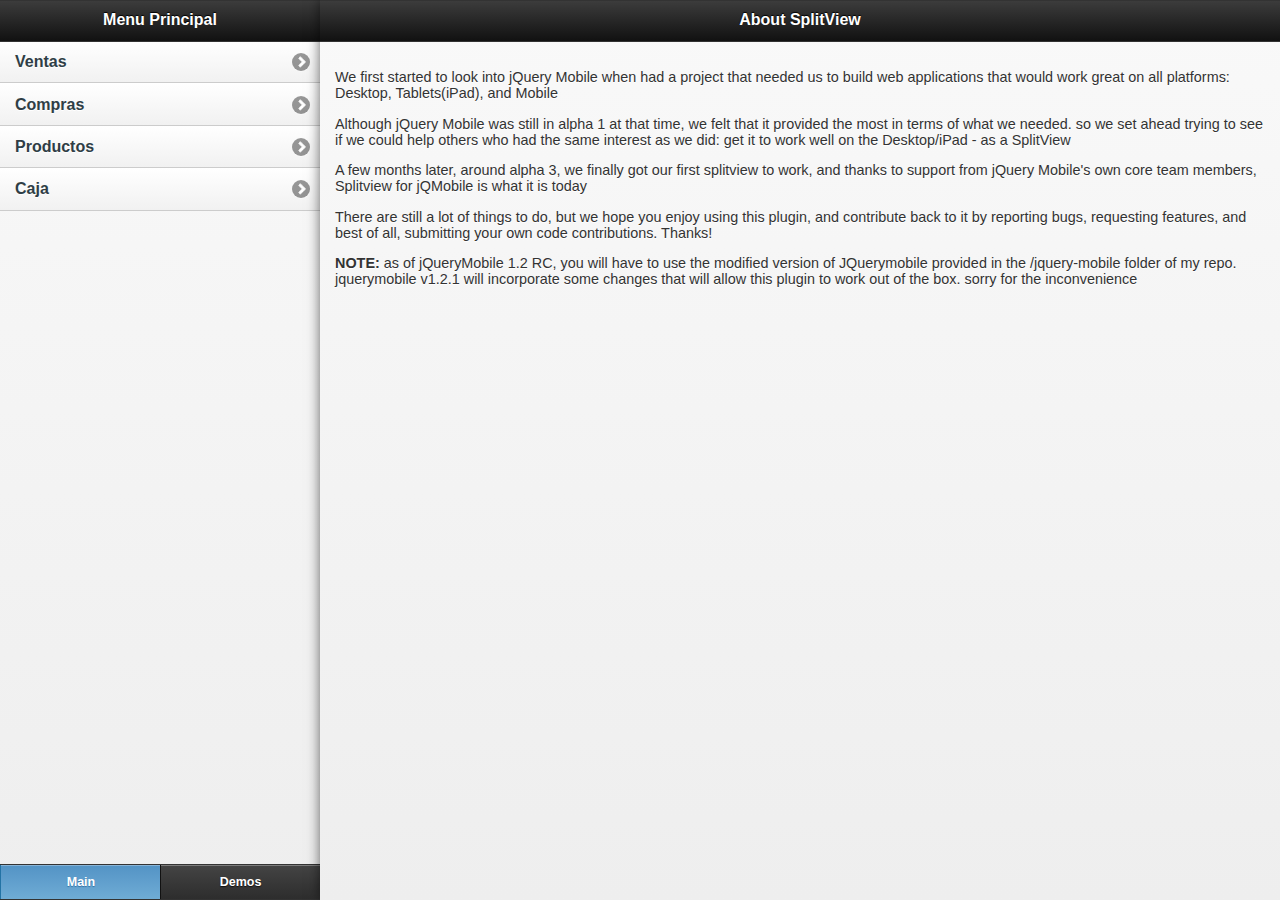
<file: Mobile/index.html>
<!DOCTYPE html>
<html>
<head>
<title>Jquery Mobile Splitview</title>
<meta name="viewport" content="width=device-width, minimum-scale=1, maximum-scale=1">

<link rel="stylesheet" href="css/jquery.mobile.css" />
<link rel="stylesheet" href="css/jquery.mobile.splitview.css" />
<link rel="stylesheet" href="css/jquery.mobile.grids.collapsible.css" />
<link rel="stylesheet" href="css/index.css" />
<script type="text/javascript" src="js/jquery-1.7.1.js"></script>
<script type="text/javascript" src="js/jquery.mobile.splitview.js"></script>
<script type="text/javascript" src="js/jquery.mobile.js"></script>
<script type="text/javascript" src="js/iscroll-wrapper.js"></script>
<script type="text/javascript" src="js/iscroll.js"></script>
<script type="text/javascript" src="js/index.js"></script>
</head>

<body>

	<div data-role="panel" data-id="menu" data-hash="crumbs"
		data-context="a#default">
		<!-- Start of first page -->
		<div data-role="page" id="main" data-hash="false">

			<div data-role="header">
				<h1>Menu Principal</h1>
			</div>
			<!-- /header -->

			<div data-role="content">
				<ul data-role="listview">
					<li>Ventas
						<ul>
							<li><a href="#aboutus" data-panel="main">Boleta</a></li>
							<li><a href="#facturas" data-panel="main">Factura</a></li>
							<li><a href="#aboutsv" data-panel="main">Nota de
									Cr&eacute;dito</a></li>
							<li><a href="#aboutsv" data-panel="main">Nota
									D&eacute;bito</a></li>
							<li><a href="#aboutsv" data-panel="main">Guia de
									Despacho</a></li>
						</ul>
					</li>
					<li>Compras
						<ul>
							<li><a href="#aboutsv" data-panel="main">Factura</a></li>
							<li><a href="#aboutsv" data-panel="main">Nota de
									Cr&eacute;dito</a></li>
							<li><a href="#aboutsv" data-panel="main">Nota
									D&eacute;bito</a></li>
						</ul>
					</li>
					<li><a href="#credits" data-panel="main">Productos</a></li>
					<li><a href="#source" data-panel="main">Caja</a></li>
				</ul>
			</div>
			<!-- /content -->

			<div data-role="footer" data-position="fixed" data-id="ew-footer">
				<div data-role="navbar">
					<ul>
						<li><a href="#main" class="ui-btn-active"
							data-transition="slideup">Main</a></li>
						<li><a href="#demo" data-transition="slideup">Demos</a></li>
					</ul>
				</div>
				<!-- /navbar -->
				<h2 class="ui-splitview-hidden">Engineworks &copy CS8</h2>
			</div>
			<!-- /footer -->
		</div>
		<!-- /page -->



		<!-- Start of 2nd page -->
		<div data-role="page" id="demo" data-hash="false">

			<div data-role="header">
				<h1>Demos</h1>
			</div>
			<!-- /header -->

			<div data-role="content">
				<ul data-role="listview">
					<li><a href="#bar" data-panel="main" id="default">Bar</a></li>
					<li><a href="#badz" data-panel="main">badz</a></li>
					<li>First level list
						<ul>
							<li>Second level list
								<ul>
									<li><a href="#bar" data-panel="main">long list test</a></li>
									<li><a href="#badz" data-panel="main">badz</a></li>
									<li><a href="#badz" data-panel="main">badz</a></li>
									<li><a href="#badz" data-panel="main">badz</a></li>
									<li><a href="#badz" data-panel="main">badz</a></li>
									<li><a href="#badz" data-panel="main">badz</a></li>
									<li><a href="#badz" data-panel="main">badz</a></li>
									<li><a href="#badz" data-panel="main">badz</a></li>
									<li><a href="#badz" data-panel="main">badz</a></li>
									<li><a href="#badz" data-panel="main">badz</a></li>
									<li><a href="#badz" data-panel="main">badz</a></li>
									<li><a href="#badz" data-panel="main">badz</a></li>
									<li><a href="#badz" data-panel="main">badz</a></li>
									<li><a href="#badz" data-panel="main">badz</a></li>
									<li><a href="#badz" data-panel="main">badz</a></li>
									<li><a href="#badz" data-panel="main">badz</a></li>
									<li><a href="#badz" data-panel="main">badz</a></li>
									<li><a href="#badz" data-panel="main">badz</a></li>
									<li><a href="#badz" data-panel="main">badz</a></li>
									<li><a href="#badz" data-panel="main">badz</a></li>
									<li><a href="#badz" data-panel="main">badz</a></li>
									<li><a href="#badz" data-panel="main">badz</a></li>
									<li><a href="#badz" data-panel="main">badz</a></li>
									<li><a href="#badz" data-panel="main">badz</a></li>
									<li><a href="#badz" data-panel="main">badz</a></li>
									<li><a href="#badz" data-panel="main">badz</a></li>
									<li><a href="#badz" data-panel="main">badz</a></li>
								</ul>
							</li>
							<li><a href="#bar" data-panel="main">Bar</a></li>
							<li><a href="#badz" data-panel="main">badz</a></li>
						</ul>
					</li>
				</ul>
			</div>
			<!-- /content -->

			<div data-role="footer" data-position="fixed" data-id="ew-footer">
				<div data-role="navbar">
					<ul>
						<li><a href="#main" class="ui-btn-active"
							data-transition="slideup">Main</a></li>
						<li><a href="#demo" data-transition="slideup">Demos</a></li>
					</ul>
				</div>
				<!-- /navbar -->
				<h2 class="ui-splitview-hidden">Engineworks &copy CS8</h2>
			</div>
			<!-- /footer -->
		</div>
		<!-- /page -->

	</div>
	<!-- panel menu -->

	<div data-role="panel" data-id="main">
		<!-- Start of 6th page -->
		<div data-role="page" id="aboutsv">

			<div data-role="header">
				<h1>About SplitView</h1>
			</div>
			<!-- /header -->

			<div data-role="content">
				<p>We first started to look into jQuery Mobile when had a
					project that needed us to build web applications that would work
					great on all platforms: Desktop, Tablets(iPad), and Mobile</p>

				<p>Although jQuery Mobile was still in alpha 1 at that time, we
					felt that it provided the most in terms of what we needed. so we
					set ahead trying to see if we could help others who had the same
					interest as we did: get it to work well on the Desktop/iPad - as a
					SplitView</p>

				<p>A few months later, around alpha 3, we finally got our first
					splitview to work, and thanks to support from jQuery Mobile's own
					core team members, Splitview for jQMobile is what it is today</p>

				<p>There are still a lot of things to do, but we hope you enjoy
					using this plugin, and contribute back to it by reporting bugs,
					requesting features, and best of all, submitting your own code
					contributions. Thanks!</p>

				<p>
					<b>NOTE:</b> as of jQueryMobile 1.2 RC, you will have to use the
					modified version of JQuerymobile provided in the /jquery-mobile
					folder of my repo. jquerymobile v1.2.1 will incorporate some
					changes that will allow this plugin to work out of the box. sorry
					for the inconvenience
				</p>
			</div>
			<!-- /content -->

			<div data-role="footer" data-position="fixed" data-id="ew-footer"
				class="ui-splitview-hidden">
				<div data-role="navbar">
					<ul>
						<li><a href="#main" class="ui-btn-active"
							data-transition="slideup">Main</a></li>
						<li><a href="#demo" data-transition="slideup">Demos</a></li>
					</ul>
				</div>
				<!-- /navbar -->
				<h2>Engineworks &copy CS8</h2>
			</div>
			<!-- /footer -->
		</div>
		<!-- /page -->

		<!-- Start of 5th page -->
		<div data-role="page" id="aboutus">

			<div data-role="header">
				<h1>About Us</h1>
			</div>
			<!-- /header -->

			<div data-role="content">
				<h3>CS8</h3>
				<p>We're a bunch of guys who love to code. Ruby on Rails,
					Wordpress, Drupal, and OpenERP - we love 'em all... and we'll soon
					be introducing our own open-source project, based on jQueryMobile,
					and Ruby on Rails.</p>

				<p>So stay tuned, check back here often, or follow us on
					facebook or twitter! details below:
				<p>
					<b>Twitter:</b> asyraf9
				</p>
				<p>
					<b>Facebook:</b> asyraf9
				</p>
				<p>
					<b>Website:</b> <a href="http://www.cs8.my">www.cs8.my</a>
				</p>
			</div>
			<!-- /content -->

			<div data-role="footer" data-position="fixed" data-id="ew-footer"
				class="ui-splitview-hidden">
				<div data-role="navbar">
					<ul>
						<li><a href="#main" class="ui-btn-active"
							data-transition="slideup">Main</a></li>
						<li><a href="#demo" data-transition="slideup">Demos</a></li>
					</ul>
				</div>
				<!-- /navbar -->
				<h2>Engineworks &copy CS8</h2>
			</div>
			<!-- /footer -->
		</div>
		<!-- /page -->

		<!-- Start of 7th page -->
		<div data-role="page" id="facturas">

			<div data-role="header" data-backbtn="false">
				<h1>Factura Electronica Venta</h1>
			</div>
			<!-- /header -->

			<div data-role="content">
				<!--           <p>I should have loaded when you opened the demo tab. because i am default for the demo tab (using data-context)</p>     -->
				<!--           <p><a href="#badz">Back to badz</a></p> -->

				<!--           <div data-role="collapsible"> -->
				<!--             <h3>I'm a header</h3> -->
				<!--             <p>I'm the collapsible content. By default I'm closed, but you can click the header to open me.</p> -->
				<!--           </div> -->

				<!--           <div data-role="collapsible-set"> -->
				<!--             <div data-role="collapsible" data-collapsed="false"> -->
				<!--               <h3>Section 1</h3> -->
				<!--               <p>I'm the collapsible set content for section B.</p> -->
				<!--             </div> -->

				<!--             <div data-role="collapsible"> -->
				<!--               <h3>Section 2</h3> -->
				<!--               <p>I'm the collapsible set content for section B.</p> -->
				<!--             </div> -->

				<form action="#" method="get">

					<div id="custom-div" class="ui-grid-a">
						<div class="ui-block-a">
							<div class="ui-grid-a">
								<div class="ui-block-a">
									<label for="rsocial">Raz&oacute;n Social:</label> <input
										type="text" name="rsocial" id="rsocial" value="" />
								</div>
								<div class="ui-block-b">
									<label for="email">Email:</label> <input cols="40" rows="8"
										name="email" id="email"></input>
								</div>
								<div class="ui-block-a">
									<label for="giro">Giro:</label> <input type="text" name="giro"
										id="giro" value="" />
								</div>
								<div class="ui-block-b">
									<label for="celular">Celular:</label> <input cols="40" rows="8"
										name="celular" id="celular"></input>
								</div>
								<div class="ui-block-a">
									<label for="direccion" class="select">Direcci&oacute;n
										Comercial:</label> <select name="direccion" id="direccion">
										<option value="ae_1">Los alerces 1025</option>
										<option value="ae_2">Calle elfic 9912</option>
										<option value="ae_3">Av. Vicu&ntilde;a Mackenna 231</option>
									</select>
								</div>
								<div class="ui-block-b">
									<label for="telefono">Telefono:</label> <input cols="40" rows="8" name="telefono" id="telefono"></input>
								</div>
								<div class="ui-block-a">
									<label for="comuna">Comuna:</label> <input cols="40" rows="8" name="comuna" id="comuna"></input>
								</div>
								<div class="ui-block-b">
									<label for="ciudad">Ciudad/Localidad:</label> <input cols="40" rows="8" name="ciudad" id="ciudad"></input>
								</div>
							</div>
						</div>
						<div class="ui-block-b" id="logo-image">
							<img alt="alt..." src="images/sample.png" />
							<h3>
								RUT 18079442-5<br> Factura Electronica<br> N&#176;
								FOLIO: 00001
							</h3>
						</div>
					</div>
					<div class="ui-grid-a">
						<div class="ui-block-a">
							<label for="aeconomica" class="select">Act. Economica::</label> <select name="aeconomica" id="aeconomica">
								<option value="ae_1">Fabricacion de insumos</option>
								<option value="ae_2">Venta de insumos</option>
								<option value="ae_3">Venta de articulos informaticos</option>
							</select>
						</div>
						<div class="ui-block-b">
							<label for="fecha">Fecha:</label> <input type="text" name="fecha"
								id="fecha" data-role="date">
						</div>
					</div>
					<hr>
					<div data-role="fieldcontain">
						<label for="cliente" class="select">Cliente:</label> <select name="cliente" id="cliente">
							<option value="e_1">EMPRESA 1</option>
							<option value="e_2">EMPRESA 2</option>
							<option value="e_3">EMPRESA 3</option>
						</select>
					</div>
					<div data-role="fieldcontain">
						<div class="ui-grid-a">
							<div class="ui-block-a">
								<label for="c_rsocial">Raz&oacute;n Social:</label> <input
									type="text" name="c_rsocial" id="c_rsocial" value="" />
							</div>
							<div class="ui-block-b">
								<label for="c_direccion">Direccion:</label> <input cols="40" rows="8" name="c_direccion" id="c_direccion"></input>
							</div>
						</div>
					</div>
					<div data-role="fieldcontain">
						<div class="ui-grid-a">
							<div class="ui-block-a">
								<label for="c_comuna">Comuna:</label> <input
									type="text" name="c_comuna" id="c_comuna" value="" />
							</div>
							<div class="ui-block-b">
								<label for="c_ciudad">Ciudad/Localidad:</label> <input name="c_ciudad" id="c_ciudad"></input>
							</div>
						</div>
					</div>
					<div data-role="fieldcontain">
						<label for="c_giro" class="select">Giro:</label> <select name="c_giro" id="c_giro">
							<option value="c_1">Inmobiliria KYA</option>
							<option value="c_2">Distribuidora de articulos ficticios</option>
							<option value="c_2">Compra y venta de propiedades KYA</option>
						</select>
					</div>
					<div data-role="fieldcontain">
						<div class="ui-grid-a">
							<div class="ui-block-a">
								<label for="c_contacto">Contacto:</label> <input type="text"
									name="c_contacto" id="c_contacto" value="" />
							</div>
							<div class="ui-block-b">
								<label for="c_factura">Rut solicitante:</label> <input
									name="c_factura" id="c_factura"></input>
							</div>
						</div>
					</div>
					<hr>
					<div data-role="fieldcontain">
					<div class="ui-alt-icon"><!-- Class added to the wrapper -->
����<a href="#" data-icon="arrow-r">Delete</a>
����<a href="#" class="ui-btn ui-shadow ui-corner-all ui-icon-plus ui-btn-icon-notext ui-btn-inline">Plus</a>
����<a href="#" class="ui-btn ui-shadow ui-corner-all ui-icon-minus ui-btn-icon-notext ui-btn-inline">Minus</a>
����<a href="#" class="ui-btn ui-shadow ui-corner-all ui-icon-check ui-btn-icon-notext ui-btn-inline">Check</a>
</div>
						<table summary="This table lists all the JetBlue flights.">
							<caption>Detalle Factura</caption>
							<thead>
								<tr>
									<th scope="col">Flight:</th>
									<th scope="col">From:</th>
									<th scope="col">To:</th>
								</tr>
							</thead>
							<tfoot>
								<tr>
									<td colspan="5">Total: 3 flights</td>
								</tr>
							</tfoot>
							<tbody>
								<tr>
									<th scope="row"><a href="#" class="ui-btn ui-shadow ui-corner-all ui-icon-plus ui-btn-icon-notext ui-btn-b ui-btn-inline">Plus</a></th>
									<td>Boston (BOS)</td>
									<td>New York (JFK)</td>
								</tr>
								<tr>
									<th scope="row">JetBlue 354</th>
									<td>San Francisco (SFO)</td>
									<td>Los Angeles (LAX)</td>
								</tr>
								<tr>
									<th scope="row">JetBlue 465</th>
									<td>New York (JFK)</td>
									<td>Portland (PDX)</td>
								</tr>
							</tbody>
						</table>
					</div>
					<div data-role="fieldcontain">
						<label for="slider">Slider:</label> <input type="range"
							name="slider" id="slider" value="0" min="0" max="100" />
					</div>


					<div data-role="fieldcontain">
						<fieldset data-role="controlgroup">
							<legend>Choose as many snacks as you'd like:</legend>
								<input type="checkbox" name="checkbox-1a" id="checkbox-1a" class="custom" /> 
								<label for="checkbox-1a">Cheetos</label>
								<input type="checkbox" name="checkbox-2a" id="checkbox-2a" class="custom" /> <label for="checkbox-2a">Doritos</label> <input
								type="checkbox" name="checkbox-3a" id="checkbox-3a"
								class="custom" /> <label for="checkbox-3a">Fritos</label> <input
								type="checkbox" name="checkbox-4a" id="checkbox-4a"
								class="custom" /> <label for="checkbox-4a">Sun Chips</label>
						</fieldset>
					</div>

					<div data-role="fieldcontain">
						<fieldset data-role="controlgroup" data-type="horizontal">
							<legend>Font styling:</legend>
							<input type="checkbox" name="checkbox-6" id="checkbox-6"
								class="custom" /> <label for="checkbox-6">b</label> <input
								type="checkbox" name="checkbox-7" id="checkbox-7" class="custom" />
							<label for="checkbox-7"><em>i</em></label> <input type="checkbox"
								name="checkbox-8" id="checkbox-8" class="custom" /> <label
								for="checkbox-8">u</label>
						</fieldset>
					</div>

					<div data-role="fieldcontain">
						<fieldset data-role="controlgroup">
							<legend>Choose a pet:</legend>
							<input type="radio" name="radio-choice-1" id="radio-choice-1"
								value="choice-1" checked="checked" /> <label
								for="radio-choice-1">Cat</label> <input type="radio"
								name="radio-choice-1" id="radio-choice-2" value="choice-2" />
							<label for="radio-choice-2">Dog</label> <input type="radio"
								name="radio-choice-1" id="radio-choice-3" value="choice-3" />
							<label for="radio-choice-3">Hamster</label> <input type="radio"
								name="radio-choice-1" id="radio-choice-4" value="choice-4" />
							<label for="radio-choice-4">Lizard</label>
						</fieldset>
					</div>

					<div data-role="fieldcontain">
						<fieldset data-role="controlgroup" data-type="horizontal">
							<legend>Layout view:</legend>
							<input type="radio" name="radio-choice-b" id="radio-choice-c"
								value="on" checked="checked" /> <label for="radio-choice-c">List</label>
							<input type="radio" name="radio-choice-b" id="radio-choice-d"
								value="off" /> <label for="radio-choice-d">Grid</label> <input
								type="radio" name="radio-choice-b" id="radio-choice-e"
								value="other" /> <label for="radio-choice-e">Gallery</label>
						</fieldset>
					</div>

					<div data-role="fieldcontain">
						<label for="select-choice-1" class="select">Choose
							shipping method:</label> <select name="select-choice-1"
							id="select-choice-1">
							<option value="standard">Standard: 7 day</option>
							<option value="rush">Rush: 3 days</option>
							<option value="express">Express: next day</option>
							<option value="overnight">Overnight</option>
						</select>
					</div>

					<div data-role="fieldcontain">
						<label for="select-choice-3" class="select">Your state:</label> <select
							name="select-choice-3" id="select-choice-3">
							<option value="AL">Alabama</option>
							<option value="AK">Alaska</option>
							<option value="AZ">Arizona</option>
							<option value="AR">Arkansas</option>
							<option value="CA">California</option>
							<option value="CO">Colorado</option>
							<option value="CT">Connecticut</option>
							<option value="DE">Delaware</option>
							<option value="FL">Florida</option>
							<option value="GA">Georgia</option>
							<option value="HI">Hawaii</option>
							<option value="ID">Idaho</option>
							<option value="IL">Illinois</option>
							<option value="IN">Indiana</option>
							<option value="IA">Iowa</option>
							<option value="KS">Kansas</option>
							<option value="KY">Kentucky</option>
							<option value="LA">Louisiana</option>
							<option value="ME">Maine</option>
							<option value="MD">Maryland</option>
							<option value="MA">Massachusetts</option>
							<option value="MI">Michigan</option>
							<option value="MN">Minnesota</option>
							<option value="MS">Mississippi</option>
							<option value="MO">Missouri</option>
							<option value="MT">Montana</option>
							<option value="NE">Nebraska</option>
							<option value="NV">Nevada</option>
							<option value="NH">New Hampshire</option>
							<option value="NJ">New Jersey</option>
							<option value="NM">New Mexico</option>
							<option value="NY">New York</option>
							<option value="NC">North Carolina</option>
							<option value="ND">North Dakota</option>
							<option value="OH">Ohio</option>
							<option value="OK">Oklahoma</option>
							<option value="OR">Oregon</option>
							<option value="PA">Pennsylvania</option>
							<option value="RI">Rhode Island</option>
							<option value="SC">South Carolina</option>
							<option value="SD">South Dakota</option>
							<option value="TN">Tennessee</option>
							<option value="TX">Texas</option>
							<option value="UT">Utah</option>
							<option value="VT">Vermont</option>
							<option value="VA">Virginia</option>
							<option value="WA">Washington</option>
							<option value="WV">West Virginia</option>
							<option value="WI">Wisconsin</option>
							<option value="WY">Wyoming</option>
						</select>
					</div>

					<div data-role="fieldcontain">
						<label for="select-choice-a" class="select">Choose
							shipping method:</label> <select name="select-choice-a"
							id="select-choice-a" data-native-menu="false">
							<option>Custom menu example</option>
							<option value="standard">Standard: 7 day</option>
							<option value="rush">Rush: 3 days</option>
							<option value="express">Express: next day</option>
							<option value="overnight">Overnight</option>
						</select>
					</div>

					<div class="ui-body ui-body-b">
						<fieldset class="ui-grid-a">
							<div class="ui-block-a">
								<button type="submit" data-theme="d">Cancel</button>
							</div>
							<div class="ui-block-b">
								<button type="submit" data-theme="a">Submit</button>
							</div>
						</fieldset>
					</div>
				</form>
			</div>

		</div>
		<!-- /content -->

		<div data-role="footer" data-position="fixed" data-id="ew-footer"
			class="ui-splitview-hidden">
			<div data-role="navbar">
				<ul>
					<li><a href="#main" class="ui-btn-active"
						data-transition="slideup">Main</a></li>
					<li><a href="#demo" data-transition="slideup">Demos</a></li>
				</ul>
			</div>
			<!-- /navbar -->
			<h2>Engineworks &copy CS8</h2>
		</div>
		<!-- /footer -->
	</div>
	<!-- /page -->

	<!-- Start of 8th page -->
	<div data-role="page" id="orientation">

		<div data-role="header">
			<h1>Orientation and Resize</h1>
		</div>
		<!-- /header -->

		<div data-role="content">
			<p>Very simply put, SplitView dynamically lays out the pages
				based on your tablet's (iPad, etc) orientation, as well as your
				desktop's screen size. Try it out, resize your browser, or turn your
				iPad to see it in portrait and landscape modes!</p>

			<p>NOTE: you may have to refresh the view if you scale the
				browser window down to a mobile size - less than 480px - Splitview
				determines upon page load if it should lay the pages out in
				splitview mode or mobile mode (the default jQmobile implementation)</p>
		</div>
		<!-- /content -->

		<div data-role="footer" data-position="fixed" data-id="ew-footer"
			class="ui-splitview-hidden">
			<div data-role="navbar">
				<ul>
					<li><a href="#main" class="ui-btn-active"
						data-transition="slideup">Main</a></li>
					<li><a href="#demo" data-transition="slideup">Demos</a></li>
				</ul>
			</div>
			<!-- /navbar -->
			<h2>Engineworks &copy CS8</h2>
		</div>
		<!-- /footer -->
	</div>
	<!-- /page -->

	<!-- Start of 9th page -->
	<div data-role="page" id="scroll">

		<div data-role="header">
			<h1>Scrolling</h1>
		</div>
		<!-- /header -->

		<div data-role="content">
			<p>Splitview detects if your device is touch enabled or not. it
				will then implement the proper scrolling mechanism for your device.
				This is possible thanks to the jQuery Mobile team's experimental
				momentum scroll implementation, which the team promptly pointed us
				to. Thanks!
		</div>
		<!-- /content -->

		<div data-role="footer" data-position="fixed" data-id="ew-footer"
			class="ui-splitview-hidden">
			<div data-role="navbar">
				<ul>
					<li><a href="#main" class="ui-btn-active"
						data-transition="slideup">Main</a></li>
					<li><a href="#demo" data-transition="slideup">Demos</a></li>
				</ul>
			</div>
			<!-- /navbar -->
			<h2>Engineworks &copy CS8</h2>
		</div>
		<!-- /footer -->
	</div>
	<!-- /page -->

	<!-- Start of 9 and 3/4 page - somehow i left this out -->
	<div data-role="page" id="context">

		<div data-role="header">
			<h1>Context Pages</h1>
		</div>
		<!-- /header -->

		<div data-role="content">
			<p>Sometimes when you change a page in the side panel, you want
				the page on the main panel to change as well (or vice versa). using
				the data-context attribute on a page or a panel, you can make this
				happen. to use this, enter a CSS selector in the data-context, e.g.
				data-context=".default" and set a link with attributes that satisfy
				that selector within the page you are navigating into. In order to
				see an example, hit on the Demo button down below.</p>
		</div>
		<!-- /content -->

		<div data-role="footer" data-position="fixed" data-id="ew-footer"
			class="ui-splitview-hidden">
			<div data-role="navbar">
				<ul>
					<li><a href="#main" class="ui-btn-active"
						data-transition="slideup">Main</a></li>
					<li><a href="#demo" data-transition="slideup">Demos</a></li>
				</ul>
			</div>
			<!-- /navbar -->
			<h2>Engineworks &copy CS8</h2>
		</div>
		<!-- /footer -->
	</div>
	<!-- /page -->

	<!-- Start of 10th page -->
	<div data-role="page" id="credits">

		<div data-role="header">
			<h1>Credits</h1>
		</div>
		<!-- /header -->

		<div data-role="content">
			<p>We could not have made Splitview possible without the work of
				the following folks:</p>

			<h3>
				<a href="http://www.jquerymobile.com">The jQuery Mobile team</a>
			</h3>
			<p>For such a wonderfully well thought piece of code that allows
				us to plug into it. the core that makes Splitview possible. Thank
				you! especially to Todd Parker, who pointed us to scrollview.js and
				supported us the whole way.</p>

			<h3>@naugtur from the Jquery Forums</h3>
			<p>
				naugtur's initial work on a splitview version of jQuery Mobile
				helped provide the foundation for us to begin our work on this
				plugin. You can find his work at: <a
					href="http://jquerymobiledictionary.dyndns.org/dualColumn.html">http://jquerymobiledictionary.dyndns.org/dualColumn.html</a>
				Thanks!
			</p>

			<h3>
				<a href="http://www.fellowshiptech.com">The FellowshipTech Team</a>
			</h3>
			<p>
				Fellowshiptech's work on slablet provided us with the foundation to
				produce the CSS that worked well for a double column layout. You can
				find their work at: <a
					href="https://github.com/fellowshiptech/slablet">https://github.com/fellowshiptech/slablet</a>
				Thanks!
			</p>

			<h3>
				Folks at <a href="http://www.cagintranet.com">Cagintranet</a>
			</h3>
			<p>
				We couldn't have done the iPad style popover without some help from
				the tutorial these guys provided at <a
					href="http://www.cagintranet.com/archive/create-an-ipad-like-dropdown-popover/">http://www.cagintranet.com/archive/create-an-ipad-like-dropdown-popover/</a>
				Thanks!
			</p>
		</div>
		<!-- /content -->

		<div data-role="footer" data-position="fixed" data-id="ew-footer"
			class="ui-splitview-hidden">
			<div data-role="navbar">
				<ul>
					<li><a href="#main" class="ui-btn-active"
						data-transition="slideup">Main</a></li>
					<li><a href="#demo" data-transition="slideup">Demos</a></li>
				</ul>
			</div>
			<!-- /navbar -->
			<h2>Engineworks &copy CS8</h2>
		</div>
		<!-- /footer -->
	</div>
	<!-- /page -->

	<div data-role="page" id="source">

		<div data-role="header">
			<h1>Source@Github</h1>
		</div>
		<!-- /header -->

		<div data-role="content">
			<p>Get our source at our fork of jquery-mobile at github:
			<p>
			<p style="padding-left: 30px;">
				<a href="https://github.com/asyraf9/jquery-mobile/">https://github.com/asyraf9/jquerymobile-splitview/</a>
			</p>

			<p>codes and this sample html file are located in the
				/experiments/splitview folder. Splitview still needs work, so help
				us make it better by submitting bug reports, feature request and
				patches!</p>

			<p>To report bugs (and there are still a few of them!), file an
				issue under our fork of jquery-mobile at github. Thanks!</p>

			<p>
				<b>NOTE:</b> keep in mind that I added some namespacing to event
				handlers in jQMobile core. use the version of jQuerymobile found in
				the experiments/splitview/ folder of my fork.
			</p>
		</div>
		<!-- /content -->

		<div data-role="footer" data-position="fixed" data-id="ew-footer"
			class="ui-splitview-hidden">
			<div data-role="navbar">
				<ul>
					<li><a href="#main" class="ui-btn-active"
						data-transition="slideup">Principal</a></li>
					<li><a href="#demo" data-transition="slideup">Demos</a></li>
				</ul>
			</div>
			<!-- /navbar -->
			<h2>Engineworks &copy CS8</h2>
		</div>
		<!-- /footer -->
	</div>
	<!-- /page -->

	<!-- Start of 3rd page -->
	<div data-role="page" id="bar">

		<div data-role="header" data-backbtn="false">
			<h1>Bar</h1>
		</div>
		<!-- /header -->

		<div data-role="content">
			<p>I should have loaded when you opened the demo tab. because i
				am default for the demo tab (using data-context)</p>
			<p>
				<a href="#badz">Back to badz</a>
			</p>

			<div data-role="collapsible">
				<h3>I'm a header</h3>
				<p>I'm the collapsible content. By default I'm closed, but you
					can click the header to open me.</p>
			</div>

			<div data-role="collapsible-set">
				<div data-role="collapsible" data-collapsed="false">
					<h3>Section 1</h3>
					<p>I'm the collapsible set content for section B.</p>
				</div>

				<div data-role="collapsible">
					<h3>Section 2</h3>
					<p>I'm the collapsible set content for section B.</p>
				</div>

				<form action="#" method="get">

					<h2>Form elements</h2>

					<p>This page contains various progressive-enhancement driven
						form controls. Native elements are sometimes hidden from view, but
						their values are maintained so the form can be submitted normally.
					</p>

					<p>Browsers that don't support the custom controls will still
						deliver a usable experience, because all are based on native form
						elements.</p>

					<div data-role="fieldcontain">
						<label for="name">Text Input:</label> <input type="text"
							name="name" id="name" value="" />
					</div>

					<div data-role="fieldcontain">
						<label for="textarea">Textarea:</label>
						<textarea cols="40" rows="8" name="textarea" id="textarea"></textarea>
					</div>

					<div data-role="fieldcontain">
						<label for="search">Search Input:</label> <input type="search"
							name="password" id="search" value="" />
					</div>

					<div data-role="fieldcontain">
						<label for="slider2">Flip switch:</label> <select name="slider2"
							id="slider2" data-role="slider">
							<option value="off">Off</option>
							<option value="on">On</option>
						</select>
					</div>

					<div data-role="fieldcontain">
						<label for="slider">Slider:</label> <input type="range"
							name="slider" id="slider" value="0" min="0" max="100" />
					</div>

					<div data-role="fieldcontain">
						<fieldset data-role="controlgroup">
							<legend>Choose as many snacks as you'd like:</legend>
							<input type="checkbox" name="checkbox-1a" id="checkbox-1a"
								class="custom" /> <label for="checkbox-1a">Cheetos</label> <input
								type="checkbox" name="checkbox-2a" id="checkbox-2a"
								class="custom" /> <label for="checkbox-2a">Doritos</label> <input
								type="checkbox" name="checkbox-3a" id="checkbox-3a"
								class="custom" /> <label for="checkbox-3a">Fritos</label> <input
								type="checkbox" name="checkbox-4a" id="checkbox-4a"
								class="custom" /> <label for="checkbox-4a">Sun Chips</label>
						</fieldset>
					</div>

					<div data-role="fieldcontain">
						<fieldset data-role="controlgroup" data-type="horizontal">
							<legend>Font styling:</legend>
							<input type="checkbox" name="checkbox-6" id="checkbox-6"
								class="custom" /> <label for="checkbox-6">b</label> <input
								type="checkbox" name="checkbox-7" id="checkbox-7" class="custom" />
							<label for="checkbox-7"><em>i</em></label> <input type="checkbox"
								name="checkbox-8" id="checkbox-8" class="custom" /> <label
								for="checkbox-8">u</label>
						</fieldset>
					</div>

					<div data-role="fieldcontain">
						<fieldset data-role="controlgroup">
							<legend>Choose a pet:</legend>
							<input type="radio" name="radio-choice-1" id="radio-choice-1"
								value="choice-1" checked="checked" /> <label
								for="radio-choice-1">Cat</label> <input type="radio"
								name="radio-choice-1" id="radio-choice-2" value="choice-2" />
							<label for="radio-choice-2">Dog</label> <input type="radio"
								name="radio-choice-1" id="radio-choice-3" value="choice-3" />
							<label for="radio-choice-3">Hamster</label> <input type="radio"
								name="radio-choice-1" id="radio-choice-4" value="choice-4" />
							<label for="radio-choice-4">Lizard</label>
						</fieldset>
					</div>

					<div data-role="fieldcontain">
						<fieldset data-role="controlgroup" data-type="horizontal">
							<legend>Layout view:</legend>
							<input type="radio" name="radio-choice-b" id="radio-choice-c"
								value="on" checked="checked" /> <label for="radio-choice-c">List</label>
							<input type="radio" name="radio-choice-b" id="radio-choice-d"
								value="off" /> <label for="radio-choice-d">Grid</label> <input
								type="radio" name="radio-choice-b" id="radio-choice-e"
								value="other" /> <label for="radio-choice-e">Gallery</label>
						</fieldset>
					</div>

					<div data-role="fieldcontain">
						<label for="select-choice-1" class="select">Choose
							shipping method:</label> <select name="select-choice-1"
							id="select-choice-1">
							<option value="standard">Standard: 7 day</option>
							<option value="rush">Rush: 3 days</option>
							<option value="express">Express: next day</option>
							<option value="overnight">Overnight</option>
						</select>
					</div>

					<div data-role="fieldcontain">
						<label for="select-choice-3" class="select">Your state:</label> <select
							name="select-choice-3" id="select-choice-3">
							<option value="AL">Alabama</option>
							<option value="AK">Alaska</option>
							<option value="AZ">Arizona</option>
							<option value="AR">Arkansas</option>
							<option value="CA">California</option>
							<option value="CO">Colorado</option>
							<option value="CT">Connecticut</option>
							<option value="DE">Delaware</option>
							<option value="FL">Florida</option>
							<option value="GA">Georgia</option>
							<option value="HI">Hawaii</option>
							<option value="ID">Idaho</option>
							<option value="IL">Illinois</option>
							<option value="IN">Indiana</option>
							<option value="IA">Iowa</option>
							<option value="KS">Kansas</option>
							<option value="KY">Kentucky</option>
							<option value="LA">Louisiana</option>
							<option value="ME">Maine</option>
							<option value="MD">Maryland</option>
							<option value="MA">Massachusetts</option>
							<option value="MI">Michigan</option>
							<option value="MN">Minnesota</option>
							<option value="MS">Mississippi</option>
							<option value="MO">Missouri</option>
							<option value="MT">Montana</option>
							<option value="NE">Nebraska</option>
							<option value="NV">Nevada</option>
							<option value="NH">New Hampshire</option>
							<option value="NJ">New Jersey</option>
							<option value="NM">New Mexico</option>
							<option value="NY">New York</option>
							<option value="NC">North Carolina</option>
							<option value="ND">North Dakota</option>
							<option value="OH">Ohio</option>
							<option value="OK">Oklahoma</option>
							<option value="OR">Oregon</option>
							<option value="PA">Pennsylvania</option>
							<option value="RI">Rhode Island</option>
							<option value="SC">South Carolina</option>
							<option value="SD">South Dakota</option>
							<option value="TN">Tennessee</option>
							<option value="TX">Texas</option>
							<option value="UT">Utah</option>
							<option value="VT">Vermont</option>
							<option value="VA">Virginia</option>
							<option value="WA">Washington</option>
							<option value="WV">West Virginia</option>
							<option value="WI">Wisconsin</option>
							<option value="WY">Wyoming</option>
						</select>
					</div>

					<div data-role="fieldcontain">
						<label for="select-choice-a" class="select">Choose
							shipping method:</label> <select name="select-choice-a"
							id="select-choice-a" data-native-menu="false">
							<option>Custom menu example</option>
							<option value="standard">Standard: 7 day</option>
							<option value="rush">Rush: 3 days</option>
							<option value="express">Express: next day</option>
							<option value="overnight">Overnight</option>
						</select>
					</div>

					<div class="ui-body ui-body-b">
						<fieldset class="ui-grid-a">
							<div class="ui-block-a">
								<button type="submit" data-theme="d">Cancel</button>
							</div>
							<div class="ui-block-b">
								<button type="submit" data-theme="a">Submit</button>
							</div>
						</fieldset>
					</div>
				</form>
			</div>

		</div>
		<!-- /content -->

		<div data-role="footer" data-position="fixed" data-id="ew-footer"
			class="ui-splitview-hidden">
			<div data-role="navbar">
				<ul>
					<li><a href="#main" class="ui-btn-active"
						data-transition="slideup">Main</a></li>
					<li><a href="#demo" data-transition="slideup">Demos</a></li>
				</ul>
			</div>
			<!-- /navbar -->
			<h2>Engineworks &copy CS8</h2>
		</div>
		<!-- /footer -->
	</div>
	<!-- /page -->


	<!-- Start of 4th page -->
	<div data-role="page" id="badz">

		<div data-role="header">
			<h1>badz</h1>
		</div>
		<!-- /header -->

		<div data-role="content">
			<div class='row'>
				<div class='sixcol'></div>
				<p>I'm first in the source order so I'm shown as the page.</p>
				<p>Lorem ipsum dolor sit amet, consectetur adipiscing elit.
					Pellentesque consectetur, ligula quis convallis gravida, tortor
					odio mattis purus, a fringilla mauris velit eu nisi. Vivamus
					laoreet tincidunt diam, sit amet tristique purus lobortis ac. Etiam
					commodo placerat elit. In aliquam dapibus felis, molestie molestie
					purus scelerisque sit amet. Donec vitae varius arcu. Aliquam
					dapibus dolor magna, nec posuere felis. Nullam in suscipit massa.
					Duis nec nulla nec urna sollicitudin fringilla. Proin at rutrum mi.
					Maecenas vitae urna ante, ac gravida tortor.</p>

				<p>Vestibulum porta pretium nunc, at adipiscing tortor fringilla
					sit amet. Sed venenatis varius turpis, vel fringilla purus egestas
					in. Curabitur interdum mauris nec velit vehicula sed aliquam nulla
					convallis. Nulla id magna libero, sagittis fringilla metus.
					Suspendisse dapibus tincidunt tristique. Fusce interdum tincidunt
					tincidunt. Phasellus tempus fringilla augue eget tincidunt. Donec
					facilisis mauris ut metus eleifend eget scelerisque nulla sagittis.
					Ut vel elit non risus dapibus luctus. Pellentesque vel nibh tortor.</p>
			</div>
			<div class='sixcol last'></div>
			<p>Fusce a nisi at dolor rutrum tristique. Donec faucibus metus
				vitae lorem scelerisque malesuada scelerisque enim imperdiet.
				Aliquam in erat orci. Ut ultrices, erat eu luctus accumsan, lorem
				nibh cursus purus, in laoreet nisi tellus interdum sem. Nulla
				fringilla molestie lectus nec hendrerit. In in mollis tortor. Nunc
				lectus tortor, porttitor vitae viverra non, dignissim ac ligula. In
				tincidunt libero id turpis gravida iaculis rhoncus dolor aliquam.
				Vestibulum congue massa nec nibh sagittis tempor. Pellentesque
				habitant morbi tristique senectus et netus et malesuada fames ac
				turpis egestas. Quisque quis urna arcu. Quisque feugiat ante id
				turpis ultrices vel imperdiet ipsum volutpat. Donec enim magna,
				pretium eu scelerisque ut, pretium placerat risus.</p>
			Sed sed lacinia ante. Aenean non quam in ipsum pharetra condimentum.

			<p>Donec turpis lacus, pharetra ac viverra sit amet, lobortis eu
				nisl. Cum sociis natoque penatibus et magnis dis parturient montes,
				nascetur ridiculus mus. Curabitur porttitor dignissim orci ut
				feugiat. Praesent quis auctor purus. Suspendisse non elit accumsan
				mi pellentesque laoreet. Nullam et sapien sed nibh dictum tempor sit
				amet ut velit. Vestibulum varius ultricies lorem sed ultricies.
				Vestibulum auctor velit vitae ante eleifend eget bibendum metus
				rutrum. Nulla facilisis luctus mi laoreet rutrum. Nunc accumsan urna
				at elit pellentesque ut venenatis lectus adipiscing. Ut et arcu
				urna. Aliquam eros leo, ultricies vel porta nec, tempor sit amet
				leo. Quisque imperdiet facilisis orci ut malesuada. Nunc eget elit
				mauris. Mauris sed felis lectus.</p>

			<p>Duis purus sem, condimentum eget posuere sed, vulputate non
				lorem. Cum sociis natoque penatibus et magnis dis parturient montes,
				nascetur ridiculus mus. Cras risus urna, commodo quis interdum sit
				amet, elementum vitae lacus. Ut tempor hendrerit ante et facilisis.
				Vivamus elementum purus justo, ut auctor arcu. Cras varius rhoncus
				venenatis. Nulla dignissim velit a erat euismod pretium. In sed leo
				orci, et consectetur justo. Vestibulum ipsum urna, cursus in
				placerat in, malesuada eu odio. Nunc eget ullamcorper tortor. In
				commodo, turpis sed egestas egestas, dolor sem mattis nulla, eu
				semper lectus metus at eros. Sed cursus nisl id risus fermentum quis
				aliquam odio pretium. Quisque justo eros, blandit gravida tristique
				eget, rhoncus in magna. Integer volutpat faucibus dolor, sit amet
				tempor metus ornare consequat. Pellentesque habitant morbi tristique
				senectus et netus et malesuada fames ac turpis egestas. Nunc et
				lacus enim, sit amet consequat turpis.</p>
			<p>
				<a href="#foo">Back to foo</a>
			</p>
		</div>
	</div>
	</div>
	<!-- /content -->

	<div data-role="footer" data-position="fixed" data-id="ew-footer"
		class="ui-splitview-hidden">
		<div data-role="navbar">
			<ul>
				<li><a href="#main" class="ui-btn-active"
					data-transition="slideup">Main</a></li>
				<li><a href="#demo" data-transition="slideup">Demos</a></li>
			</ul>
		</div>
		<!-- /navbar -->
		<h2>Engineworks &copy CS8</h2>
	</div>
	<!-- /footer -->
	</div>
	<!-- /page -->


	</div>
	<!-- panel main -->


</body>
</html>
</file>
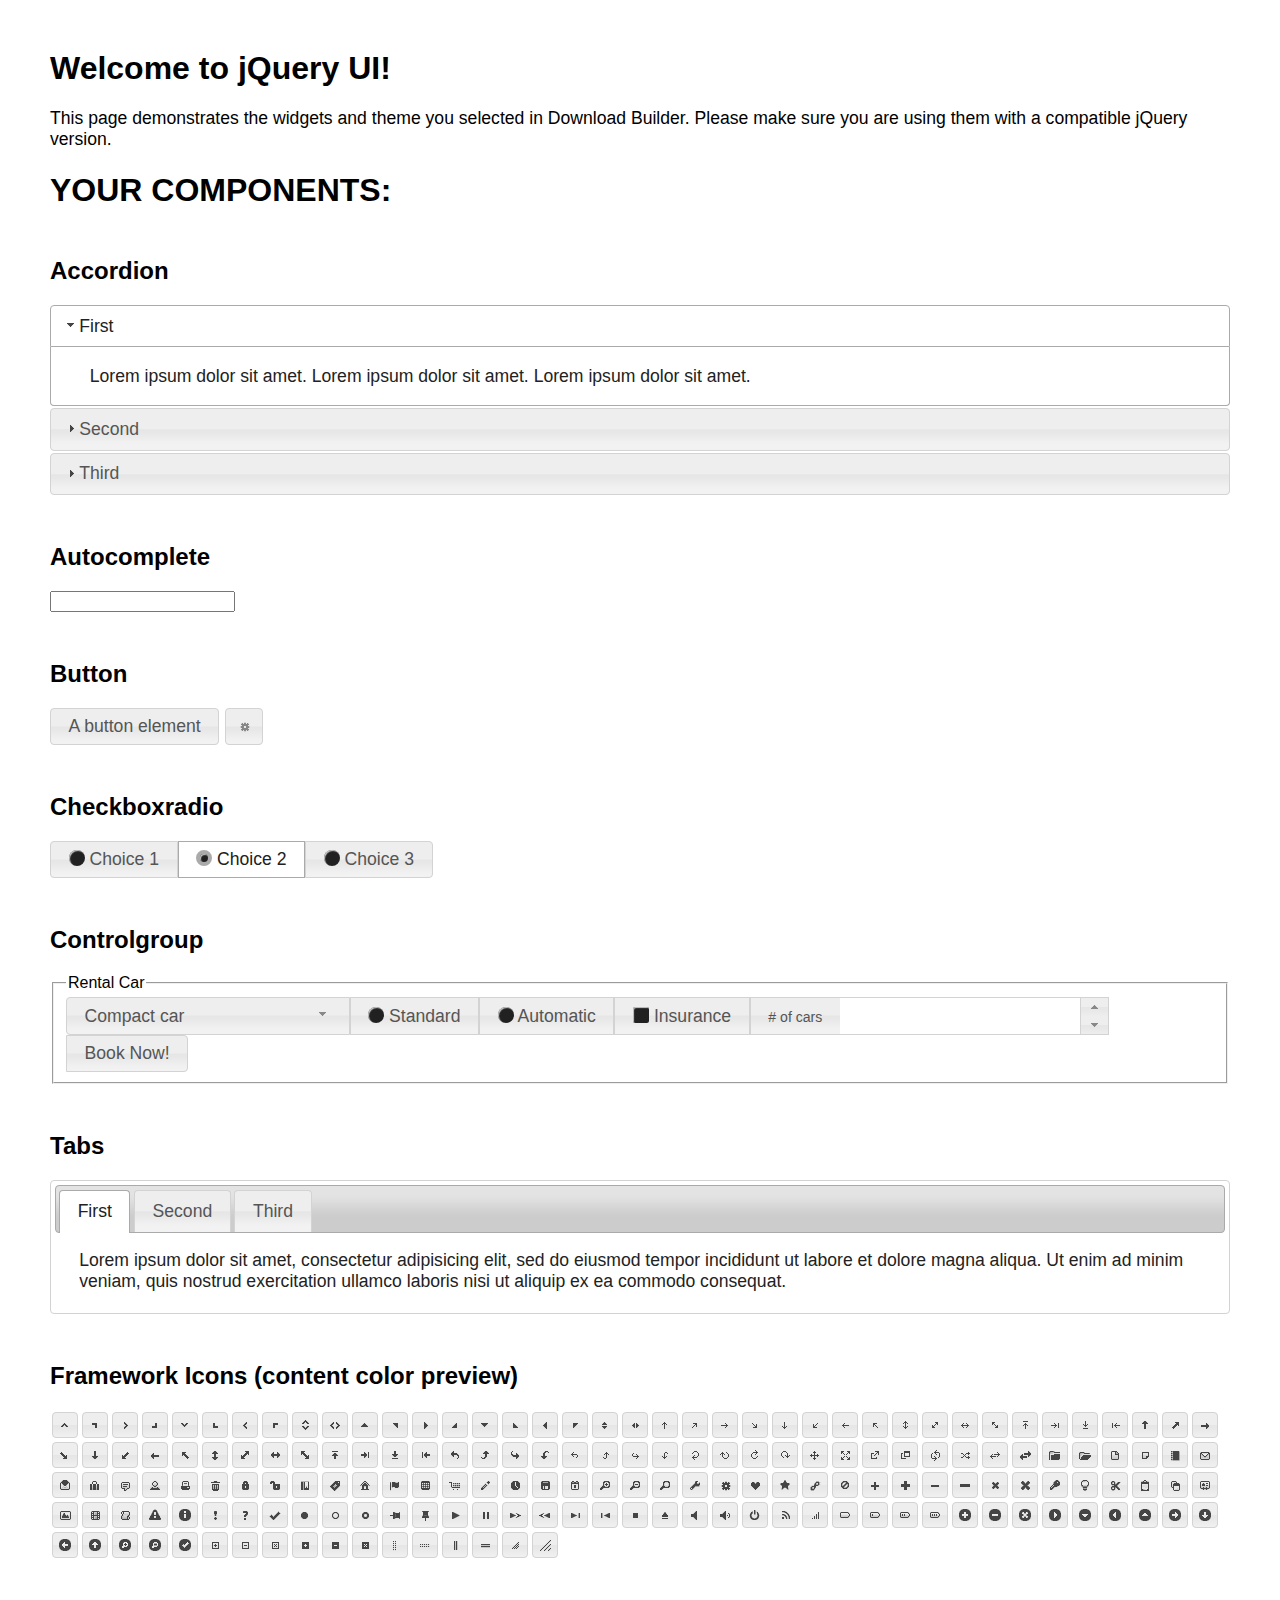
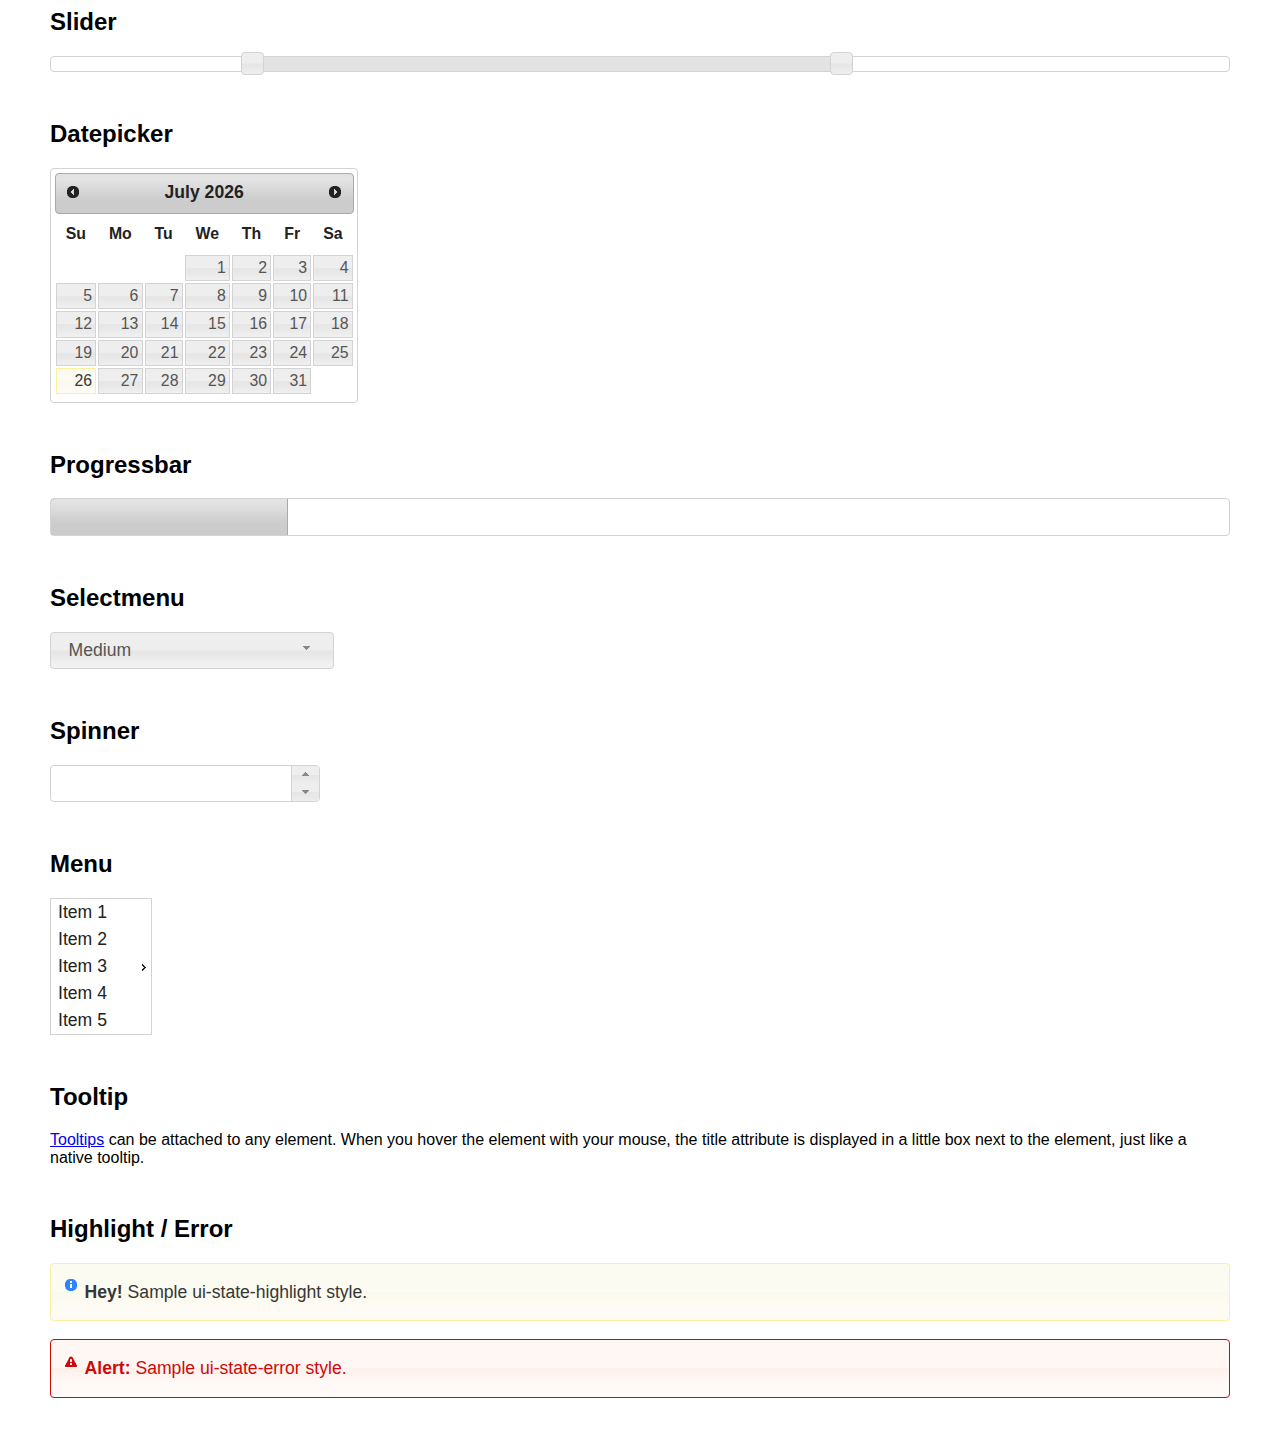
<file: Mobile/js/jquery-ui-1.12.0/index.html>
<!doctype html>
<html lang="us">
<head>
	<meta charset="utf-8">
	<title>jQuery UI Example Page</title>
	<link href="jquery-ui.css" rel="stylesheet">
	<style>
	body{
		font-family: "Trebuchet MS", sans-serif;
		margin: 50px;
	}
	.demoHeaders {
		margin-top: 2em;
	}
	#dialog-link {
		padding: .4em 1em .4em 20px;
		text-decoration: none;
		position: relative;
	}
	#dialog-link span.ui-icon {
		margin: 0 5px 0 0;
		position: absolute;
		left: .2em;
		top: 50%;
		margin-top: -8px;
	}
	#icons {
		margin: 0;
		padding: 0;
	}
	#icons li {
		margin: 2px;
		position: relative;
		padding: 4px 0;
		cursor: pointer;
		float: left;
		list-style: none;
	}
	#icons span.ui-icon {
		float: left;
		margin: 0 4px;
	}
	.fakewindowcontain .ui-widget-overlay {
		position: absolute;
	}
	select {
		width: 200px;
	}
	</style>
</head>
<body>

<h1>Welcome to jQuery UI!</h1>

<div class="ui-widget">
	<p>This page demonstrates the widgets and theme you selected in Download Builder. Please make sure you are using them with a compatible jQuery version.</p>
</div>

<h1>YOUR COMPONENTS:</h1>


<!-- Accordion -->
<h2 class="demoHeaders">Accordion</h2>
<div id="accordion">
	<h3>First</h3>
	<div>Lorem ipsum dolor sit amet. Lorem ipsum dolor sit amet. Lorem ipsum dolor sit amet.</div>
	<h3>Second</h3>
	<div>Phasellus mattis tincidunt nibh.</div>
	<h3>Third</h3>
	<div>Nam dui erat, auctor a, dignissim quis.</div>
</div>



<!-- Autocomplete -->
<h2 class="demoHeaders">Autocomplete</h2>
<div>
	<input id="autocomplete" title="type &quot;a&quot;">
</div>



<!-- Button -->
<h2 class="demoHeaders">Button</h2>
<button id="button">A button element</button>
<button id="button-icon">An icon-only button</button>



<!-- Checkboxradio -->
<h2 class="demoHeaders">Checkboxradio</h2>
<form style="margin-top: 1em;">
	<div id="radioset">
		<input type="radio" id="radio1" name="radio"><label for="radio1">Choice 1</label>
		<input type="radio" id="radio2" name="radio" checked="checked"><label for="radio2">Choice 2</label>
		<input type="radio" id="radio3" name="radio"><label for="radio3">Choice 3</label>
	</div>
</form>



<!-- Controlgroup -->
<h2 class="demoHeaders">Controlgroup</h2>
<fieldset>
	<legend>Rental Car</legend>
	<div id="controlgroup">
		<select id="car-type">
			<option>Compact car</option>
			<option>Midsize car</option>
			<option>Full size car</option>
			<option>SUV</option>
			<option>Luxury</option>
			<option>Truck</option>
			<option>Van</option>
		</select>
		<label for="transmission-standard">Standard</label>
		<input type="radio" name="transmission" id="transmission-standard">
		<label for="transmission-automatic">Automatic</label>
		<input type="radio" name="transmission" id="transmission-automatic">
		<label for="insurance">Insurance</label>
		<input type="checkbox" name="insurance" id="insurance">
		<label for="horizontal-spinner" class="ui-controlgroup-label"># of cars</label>
		<input id="horizontal-spinner" class="ui-spinner-input">
		<button>Book Now!</button>
	</div>
</fieldset>



<!-- Tabs -->
<h2 class="demoHeaders">Tabs</h2>
<div id="tabs">
	<ul>
		<li><a href="#tabs-1">First</a></li>
		<li><a href="#tabs-2">Second</a></li>
		<li><a href="#tabs-3">Third</a></li>
	</ul>
	<div id="tabs-1">Lorem ipsum dolor sit amet, consectetur adipisicing elit, sed do eiusmod tempor incididunt ut labore et dolore magna aliqua. Ut enim ad minim veniam, quis nostrud exercitation ullamco laboris nisi ut aliquip ex ea commodo consequat.</div>
	<div id="tabs-2">Phasellus mattis tincidunt nibh. Cras orci urna, blandit id, pretium vel, aliquet ornare, felis. Maecenas scelerisque sem non nisl. Fusce sed lorem in enim dictum bibendum.</div>
	<div id="tabs-3">Nam dui erat, auctor a, dignissim quis, sollicitudin eu, felis. Pellentesque nisi urna, interdum eget, sagittis et, consequat vestibulum, lacus. Mauris porttitor ullamcorper augue.</div>
</div>





<h2 class="demoHeaders">Framework Icons (content color preview)</h2>
<ul id="icons" class="ui-widget ui-helper-clearfix">
	<li class="ui-state-default ui-corner-all" title=".ui-icon-caret-1-n"><span class="ui-icon ui-icon-caret-1-n"></span></li>
	<li class="ui-state-default ui-corner-all" title=".ui-icon-caret-1-ne"><span class="ui-icon ui-icon-caret-1-ne"></span></li>
	<li class="ui-state-default ui-corner-all" title=".ui-icon-caret-1-e"><span class="ui-icon ui-icon-caret-1-e"></span></li>
	<li class="ui-state-default ui-corner-all" title=".ui-icon-caret-1-se"><span class="ui-icon ui-icon-caret-1-se"></span></li>
	<li class="ui-state-default ui-corner-all" title=".ui-icon-caret-1-s"><span class="ui-icon ui-icon-caret-1-s"></span></li>
	<li class="ui-state-default ui-corner-all" title=".ui-icon-caret-1-sw"><span class="ui-icon ui-icon-caret-1-sw"></span></li>
	<li class="ui-state-default ui-corner-all" title=".ui-icon-caret-1-w"><span class="ui-icon ui-icon-caret-1-w"></span></li>
	<li class="ui-state-default ui-corner-all" title=".ui-icon-caret-1-nw"><span class="ui-icon ui-icon-caret-1-nw"></span></li>
	<li class="ui-state-default ui-corner-all" title=".ui-icon-caret-2-n-s"><span class="ui-icon ui-icon-caret-2-n-s"></span></li>
	<li class="ui-state-default ui-corner-all" title=".ui-icon-caret-2-e-w"><span class="ui-icon ui-icon-caret-2-e-w"></span></li>
	<li class="ui-state-default ui-corner-all" title=".ui-icon-triangle-1-n"><span class="ui-icon ui-icon-triangle-1-n"></span></li>
	<li class="ui-state-default ui-corner-all" title=".ui-icon-triangle-1-ne"><span class="ui-icon ui-icon-triangle-1-ne"></span></li>
	<li class="ui-state-default ui-corner-all" title=".ui-icon-triangle-1-e"><span class="ui-icon ui-icon-triangle-1-e"></span></li>
	<li class="ui-state-default ui-corner-all" title=".ui-icon-triangle-1-se"><span class="ui-icon ui-icon-triangle-1-se"></span></li>
	<li class="ui-state-default ui-corner-all" title=".ui-icon-triangle-1-s"><span class="ui-icon ui-icon-triangle-1-s"></span></li>
	<li class="ui-state-default ui-corner-all" title=".ui-icon-triangle-1-sw"><span class="ui-icon ui-icon-triangle-1-sw"></span></li>
	<li class="ui-state-default ui-corner-all" title=".ui-icon-triangle-1-w"><span class="ui-icon ui-icon-triangle-1-w"></span></li>
	<li class="ui-state-default ui-corner-all" title=".ui-icon-triangle-1-nw"><span class="ui-icon ui-icon-triangle-1-nw"></span></li>
	<li class="ui-state-default ui-corner-all" title=".ui-icon-triangle-2-n-s"><span class="ui-icon ui-icon-triangle-2-n-s"></span></li>
	<li class="ui-state-default ui-corner-all" title=".ui-icon-triangle-2-e-w"><span class="ui-icon ui-icon-triangle-2-e-w"></span></li>
	<li class="ui-state-default ui-corner-all" title=".ui-icon-arrow-1-n"><span class="ui-icon ui-icon-arrow-1-n"></span></li>
	<li class="ui-state-default ui-corner-all" title=".ui-icon-arrow-1-ne"><span class="ui-icon ui-icon-arrow-1-ne"></span></li>
	<li class="ui-state-default ui-corner-all" title=".ui-icon-arrow-1-e"><span class="ui-icon ui-icon-arrow-1-e"></span></li>
	<li class="ui-state-default ui-corner-all" title=".ui-icon-arrow-1-se"><span class="ui-icon ui-icon-arrow-1-se"></span></li>
	<li class="ui-state-default ui-corner-all" title=".ui-icon-arrow-1-s"><span class="ui-icon ui-icon-arrow-1-s"></span></li>
	<li class="ui-state-default ui-corner-all" title=".ui-icon-arrow-1-sw"><span class="ui-icon ui-icon-arrow-1-sw"></span></li>
	<li class="ui-state-default ui-corner-all" title=".ui-icon-arrow-1-w"><span class="ui-icon ui-icon-arrow-1-w"></span></li>
	<li class="ui-state-default ui-corner-all" title=".ui-icon-arrow-1-nw"><span class="ui-icon ui-icon-arrow-1-nw"></span></li>
	<li class="ui-state-default ui-corner-all" title=".ui-icon-arrow-2-n-s"><span class="ui-icon ui-icon-arrow-2-n-s"></span></li>
	<li class="ui-state-default ui-corner-all" title=".ui-icon-arrow-2-ne-sw"><span class="ui-icon ui-icon-arrow-2-ne-sw"></span></li>
	<li class="ui-state-default ui-corner-all" title=".ui-icon-arrow-2-e-w"><span class="ui-icon ui-icon-arrow-2-e-w"></span></li>
	<li class="ui-state-default ui-corner-all" title=".ui-icon-arrow-2-se-nw"><span class="ui-icon ui-icon-arrow-2-se-nw"></span></li>
	<li class="ui-state-default ui-corner-all" title=".ui-icon-arrowstop-1-n"><span class="ui-icon ui-icon-arrowstop-1-n"></span></li>
	<li class="ui-state-default ui-corner-all" title=".ui-icon-arrowstop-1-e"><span class="ui-icon ui-icon-arrowstop-1-e"></span></li>
	<li class="ui-state-default ui-corner-all" title=".ui-icon-arrowstop-1-s"><span class="ui-icon ui-icon-arrowstop-1-s"></span></li>
	<li class="ui-state-default ui-corner-all" title=".ui-icon-arrowstop-1-w"><span class="ui-icon ui-icon-arrowstop-1-w"></span></li>
	<li class="ui-state-default ui-corner-all" title=".ui-icon-arrowthick-1-n"><span class="ui-icon ui-icon-arrowthick-1-n"></span></li>
	<li class="ui-state-default ui-corner-all" title=".ui-icon-arrowthick-1-ne"><span class="ui-icon ui-icon-arrowthick-1-ne"></span></li>
	<li class="ui-state-default ui-corner-all" title=".ui-icon-arrowthick-1-e"><span class="ui-icon ui-icon-arrowthick-1-e"></span></li>
	<li class="ui-state-default ui-corner-all" title=".ui-icon-arrowthick-1-se"><span class="ui-icon ui-icon-arrowthick-1-se"></span></li>
	<li class="ui-state-default ui-corner-all" title=".ui-icon-arrowthick-1-s"><span class="ui-icon ui-icon-arrowthick-1-s"></span></li>
	<li class="ui-state-default ui-corner-all" title=".ui-icon-arrowthick-1-sw"><span class="ui-icon ui-icon-arrowthick-1-sw"></span></li>
	<li class="ui-state-default ui-corner-all" title=".ui-icon-arrowthick-1-w"><span class="ui-icon ui-icon-arrowthick-1-w"></span></li>
	<li class="ui-state-default ui-corner-all" title=".ui-icon-arrowthick-1-nw"><span class="ui-icon ui-icon-arrowthick-1-nw"></span></li>
	<li class="ui-state-default ui-corner-all" title=".ui-icon-arrowthick-2-n-s"><span class="ui-icon ui-icon-arrowthick-2-n-s"></span></li>
	<li class="ui-state-default ui-corner-all" title=".ui-icon-arrowthick-2-ne-sw"><span class="ui-icon ui-icon-arrowthick-2-ne-sw"></span></li>
	<li class="ui-state-default ui-corner-all" title=".ui-icon-arrowthick-2-e-w"><span class="ui-icon ui-icon-arrowthick-2-e-w"></span></li>
	<li class="ui-state-default ui-corner-all" title=".ui-icon-arrowthick-2-se-nw"><span class="ui-icon ui-icon-arrowthick-2-se-nw"></span></li>
	<li class="ui-state-default ui-corner-all" title=".ui-icon-arrowthickstop-1-n"><span class="ui-icon ui-icon-arrowthickstop-1-n"></span></li>
	<li class="ui-state-default ui-corner-all" title=".ui-icon-arrowthickstop-1-e"><span class="ui-icon ui-icon-arrowthickstop-1-e"></span></li>
	<li class="ui-state-default ui-corner-all" title=".ui-icon-arrowthickstop-1-s"><span class="ui-icon ui-icon-arrowthickstop-1-s"></span></li>
	<li class="ui-state-default ui-corner-all" title=".ui-icon-arrowthickstop-1-w"><span class="ui-icon ui-icon-arrowthickstop-1-w"></span></li>
	<li class="ui-state-default ui-corner-all" title=".ui-icon-arrowreturnthick-1-w"><span class="ui-icon ui-icon-arrowreturnthick-1-w"></span></li>
	<li class="ui-state-default ui-corner-all" title=".ui-icon-arrowreturnthick-1-n"><span class="ui-icon ui-icon-arrowreturnthick-1-n"></span></li>
	<li class="ui-state-default ui-corner-all" title=".ui-icon-arrowreturnthick-1-e"><span class="ui-icon ui-icon-arrowreturnthick-1-e"></span></li>
	<li class="ui-state-default ui-corner-all" title=".ui-icon-arrowreturnthick-1-s"><span class="ui-icon ui-icon-arrowreturnthick-1-s"></span></li>
	<li class="ui-state-default ui-corner-all" title=".ui-icon-arrowreturn-1-w"><span class="ui-icon ui-icon-arrowreturn-1-w"></span></li>
	<li class="ui-state-default ui-corner-all" title=".ui-icon-arrowreturn-1-n"><span class="ui-icon ui-icon-arrowreturn-1-n"></span></li>
	<li class="ui-state-default ui-corner-all" title=".ui-icon-arrowreturn-1-e"><span class="ui-icon ui-icon-arrowreturn-1-e"></span></li>
	<li class="ui-state-default ui-corner-all" title=".ui-icon-arrowreturn-1-s"><span class="ui-icon ui-icon-arrowreturn-1-s"></span></li>
	<li class="ui-state-default ui-corner-all" title=".ui-icon-arrowrefresh-1-w"><span class="ui-icon ui-icon-arrowrefresh-1-w"></span></li>
	<li class="ui-state-default ui-corner-all" title=".ui-icon-arrowrefresh-1-n"><span class="ui-icon ui-icon-arrowrefresh-1-n"></span></li>
	<li class="ui-state-default ui-corner-all" title=".ui-icon-arrowrefresh-1-e"><span class="ui-icon ui-icon-arrowrefresh-1-e"></span></li>
	<li class="ui-state-default ui-corner-all" title=".ui-icon-arrowrefresh-1-s"><span class="ui-icon ui-icon-arrowrefresh-1-s"></span></li>
	<li class="ui-state-default ui-corner-all" title=".ui-icon-arrow-4"><span class="ui-icon ui-icon-arrow-4"></span></li>
	<li class="ui-state-default ui-corner-all" title=".ui-icon-arrow-4-diag"><span class="ui-icon ui-icon-arrow-4-diag"></span></li>
	<li class="ui-state-default ui-corner-all" title=".ui-icon-extlink"><span class="ui-icon ui-icon-extlink"></span></li>
	<li class="ui-state-default ui-corner-all" title=".ui-icon-newwin"><span class="ui-icon ui-icon-newwin"></span></li>
	<li class="ui-state-default ui-corner-all" title=".ui-icon-refresh"><span class="ui-icon ui-icon-refresh"></span></li>
	<li class="ui-state-default ui-corner-all" title=".ui-icon-shuffle"><span class="ui-icon ui-icon-shuffle"></span></li>
	<li class="ui-state-default ui-corner-all" title=".ui-icon-transfer-e-w"><span class="ui-icon ui-icon-transfer-e-w"></span></li>
	<li class="ui-state-default ui-corner-all" title=".ui-icon-transferthick-e-w"><span class="ui-icon ui-icon-transferthick-e-w"></span></li>
	<li class="ui-state-default ui-corner-all" title=".ui-icon-folder-collapsed"><span class="ui-icon ui-icon-folder-collapsed"></span></li>
	<li class="ui-state-default ui-corner-all" title=".ui-icon-folder-open"><span class="ui-icon ui-icon-folder-open"></span></li>
	<li class="ui-state-default ui-corner-all" title=".ui-icon-document"><span class="ui-icon ui-icon-document"></span></li>
	<li class="ui-state-default ui-corner-all" title=".ui-icon-document-b"><span class="ui-icon ui-icon-document-b"></span></li>
	<li class="ui-state-default ui-corner-all" title=".ui-icon-note"><span class="ui-icon ui-icon-note"></span></li>
	<li class="ui-state-default ui-corner-all" title=".ui-icon-mail-closed"><span class="ui-icon ui-icon-mail-closed"></span></li>
	<li class="ui-state-default ui-corner-all" title=".ui-icon-mail-open"><span class="ui-icon ui-icon-mail-open"></span></li>
	<li class="ui-state-default ui-corner-all" title=".ui-icon-suitcase"><span class="ui-icon ui-icon-suitcase"></span></li>
	<li class="ui-state-default ui-corner-all" title=".ui-icon-comment"><span class="ui-icon ui-icon-comment"></span></li>
	<li class="ui-state-default ui-corner-all" title=".ui-icon-person"><span class="ui-icon ui-icon-person"></span></li>
	<li class="ui-state-default ui-corner-all" title=".ui-icon-print"><span class="ui-icon ui-icon-print"></span></li>
	<li class="ui-state-default ui-corner-all" title=".ui-icon-trash"><span class="ui-icon ui-icon-trash"></span></li>
	<li class="ui-state-default ui-corner-all" title=".ui-icon-locked"><span class="ui-icon ui-icon-locked"></span></li>
	<li class="ui-state-default ui-corner-all" title=".ui-icon-unlocked"><span class="ui-icon ui-icon-unlocked"></span></li>
	<li class="ui-state-default ui-corner-all" title=".ui-icon-bookmark"><span class="ui-icon ui-icon-bookmark"></span></li>
	<li class="ui-state-default ui-corner-all" title=".ui-icon-tag"><span class="ui-icon ui-icon-tag"></span></li>
	<li class="ui-state-default ui-corner-all" title=".ui-icon-home"><span class="ui-icon ui-icon-home"></span></li>
	<li class="ui-state-default ui-corner-all" title=".ui-icon-flag"><span class="ui-icon ui-icon-flag"></span></li>
	<li class="ui-state-default ui-corner-all" title=".ui-icon-calculator"><span class="ui-icon ui-icon-calculator"></span></li>
	<li class="ui-state-default ui-corner-all" title=".ui-icon-cart"><span class="ui-icon ui-icon-cart"></span></li>
	<li class="ui-state-default ui-corner-all" title=".ui-icon-pencil"><span class="ui-icon ui-icon-pencil"></span></li>
	<li class="ui-state-default ui-corner-all" title=".ui-icon-clock"><span class="ui-icon ui-icon-clock"></span></li>
	<li class="ui-state-default ui-corner-all" title=".ui-icon-disk"><span class="ui-icon ui-icon-disk"></span></li>
	<li class="ui-state-default ui-corner-all" title=".ui-icon-calendar"><span class="ui-icon ui-icon-calendar"></span></li>
	<li class="ui-state-default ui-corner-all" title=".ui-icon-zoomin"><span class="ui-icon ui-icon-zoomin"></span></li>
	<li class="ui-state-default ui-corner-all" title=".ui-icon-zoomout"><span class="ui-icon ui-icon-zoomout"></span></li>
	<li class="ui-state-default ui-corner-all" title=".ui-icon-search"><span class="ui-icon ui-icon-search"></span></li>
	<li class="ui-state-default ui-corner-all" title=".ui-icon-wrench"><span class="ui-icon ui-icon-wrench"></span></li>
	<li class="ui-state-default ui-corner-all" title=".ui-icon-gear"><span class="ui-icon ui-icon-gear"></span></li>
	<li class="ui-state-default ui-corner-all" title=".ui-icon-heart"><span class="ui-icon ui-icon-heart"></span></li>
	<li class="ui-state-default ui-corner-all" title=".ui-icon-star"><span class="ui-icon ui-icon-star"></span></li>
	<li class="ui-state-default ui-corner-all" title=".ui-icon-link"><span class="ui-icon ui-icon-link"></span></li>
	<li class="ui-state-default ui-corner-all" title=".ui-icon-cancel"><span class="ui-icon ui-icon-cancel"></span></li>
	<li class="ui-state-default ui-corner-all" title=".ui-icon-plus"><span class="ui-icon ui-icon-plus"></span></li>
	<li class="ui-state-default ui-corner-all" title=".ui-icon-plusthick"><span class="ui-icon ui-icon-plusthick"></span></li>
	<li class="ui-state-default ui-corner-all" title=".ui-icon-minus"><span class="ui-icon ui-icon-minus"></span></li>
	<li class="ui-state-default ui-corner-all" title=".ui-icon-minusthick"><span class="ui-icon ui-icon-minusthick"></span></li>
	<li class="ui-state-default ui-corner-all" title=".ui-icon-close"><span class="ui-icon ui-icon-close"></span></li>
	<li class="ui-state-default ui-corner-all" title=".ui-icon-closethick"><span class="ui-icon ui-icon-closethick"></span></li>
	<li class="ui-state-default ui-corner-all" title=".ui-icon-key"><span class="ui-icon ui-icon-key"></span></li>
	<li class="ui-state-default ui-corner-all" title=".ui-icon-lightbulb"><span class="ui-icon ui-icon-lightbulb"></span></li>
	<li class="ui-state-default ui-corner-all" title=".ui-icon-scissors"><span class="ui-icon ui-icon-scissors"></span></li>
	<li class="ui-state-default ui-corner-all" title=".ui-icon-clipboard"><span class="ui-icon ui-icon-clipboard"></span></li>
	<li class="ui-state-default ui-corner-all" title=".ui-icon-copy"><span class="ui-icon ui-icon-copy"></span></li>
	<li class="ui-state-default ui-corner-all" title=".ui-icon-contact"><span class="ui-icon ui-icon-contact"></span></li>
	<li class="ui-state-default ui-corner-all" title=".ui-icon-image"><span class="ui-icon ui-icon-image"></span></li>
	<li class="ui-state-default ui-corner-all" title=".ui-icon-video"><span class="ui-icon ui-icon-video"></span></li>
	<li class="ui-state-default ui-corner-all" title=".ui-icon-script"><span class="ui-icon ui-icon-script"></span></li>
	<li class="ui-state-default ui-corner-all" title=".ui-icon-alert"><span class="ui-icon ui-icon-alert"></span></li>
	<li class="ui-state-default ui-corner-all" title=".ui-icon-info"><span class="ui-icon ui-icon-info"></span></li>
	<li class="ui-state-default ui-corner-all" title=".ui-icon-notice"><span class="ui-icon ui-icon-notice"></span></li>
	<li class="ui-state-default ui-corner-all" title=".ui-icon-help"><span class="ui-icon ui-icon-help"></span></li>
	<li class="ui-state-default ui-corner-all" title=".ui-icon-check"><span class="ui-icon ui-icon-check"></span></li>
	<li class="ui-state-default ui-corner-all" title=".ui-icon-bullet"><span class="ui-icon ui-icon-bullet"></span></li>
	<li class="ui-state-default ui-corner-all" title=".ui-icon-radio-off"><span class="ui-icon ui-icon-radio-off"></span></li>
	<li class="ui-state-default ui-corner-all" title=".ui-icon-radio-on"><span class="ui-icon ui-icon-radio-on"></span></li>
	<li class="ui-state-default ui-corner-all" title=".ui-icon-pin-w"><span class="ui-icon ui-icon-pin-w"></span></li>
	<li class="ui-state-default ui-corner-all" title=".ui-icon-pin-s"><span class="ui-icon ui-icon-pin-s"></span></li>
	<li class="ui-state-default ui-corner-all" title=".ui-icon-play"><span class="ui-icon ui-icon-play"></span></li>
	<li class="ui-state-default ui-corner-all" title=".ui-icon-pause"><span class="ui-icon ui-icon-pause"></span></li>
	<li class="ui-state-default ui-corner-all" title=".ui-icon-seek-next"><span class="ui-icon ui-icon-seek-next"></span></li>
	<li class="ui-state-default ui-corner-all" title=".ui-icon-seek-prev"><span class="ui-icon ui-icon-seek-prev"></span></li>
	<li class="ui-state-default ui-corner-all" title=".ui-icon-seek-end"><span class="ui-icon ui-icon-seek-end"></span></li>
	<li class="ui-state-default ui-corner-all" title=".ui-icon-seek-first"><span class="ui-icon ui-icon-seek-first"></span></li>
	<li class="ui-state-default ui-corner-all" title=".ui-icon-stop"><span class="ui-icon ui-icon-stop"></span></li>
	<li class="ui-state-default ui-corner-all" title=".ui-icon-eject"><span class="ui-icon ui-icon-eject"></span></li>
	<li class="ui-state-default ui-corner-all" title=".ui-icon-volume-off"><span class="ui-icon ui-icon-volume-off"></span></li>
	<li class="ui-state-default ui-corner-all" title=".ui-icon-volume-on"><span class="ui-icon ui-icon-volume-on"></span></li>
	<li class="ui-state-default ui-corner-all" title=".ui-icon-power"><span class="ui-icon ui-icon-power"></span></li>
	<li class="ui-state-default ui-corner-all" title=".ui-icon-signal-diag"><span class="ui-icon ui-icon-signal-diag"></span></li>
	<li class="ui-state-default ui-corner-all" title=".ui-icon-signal"><span class="ui-icon ui-icon-signal"></span></li>
	<li class="ui-state-default ui-corner-all" title=".ui-icon-battery-0"><span class="ui-icon ui-icon-battery-0"></span></li>
	<li class="ui-state-default ui-corner-all" title=".ui-icon-battery-1"><span class="ui-icon ui-icon-battery-1"></span></li>
	<li class="ui-state-default ui-corner-all" title=".ui-icon-battery-2"><span class="ui-icon ui-icon-battery-2"></span></li>
	<li class="ui-state-default ui-corner-all" title=".ui-icon-battery-3"><span class="ui-icon ui-icon-battery-3"></span></li>
	<li class="ui-state-default ui-corner-all" title=".ui-icon-circle-plus"><span class="ui-icon ui-icon-circle-plus"></span></li>
	<li class="ui-state-default ui-corner-all" title=".ui-icon-circle-minus"><span class="ui-icon ui-icon-circle-minus"></span></li>
	<li class="ui-state-default ui-corner-all" title=".ui-icon-circle-close"><span class="ui-icon ui-icon-circle-close"></span></li>
	<li class="ui-state-default ui-corner-all" title=".ui-icon-circle-triangle-e"><span class="ui-icon ui-icon-circle-triangle-e"></span></li>
	<li class="ui-state-default ui-corner-all" title=".ui-icon-circle-triangle-s"><span class="ui-icon ui-icon-circle-triangle-s"></span></li>
	<li class="ui-state-default ui-corner-all" title=".ui-icon-circle-triangle-w"><span class="ui-icon ui-icon-circle-triangle-w"></span></li>
	<li class="ui-state-default ui-corner-all" title=".ui-icon-circle-triangle-n"><span class="ui-icon ui-icon-circle-triangle-n"></span></li>
	<li class="ui-state-default ui-corner-all" title=".ui-icon-circle-arrow-e"><span class="ui-icon ui-icon-circle-arrow-e"></span></li>
	<li class="ui-state-default ui-corner-all" title=".ui-icon-circle-arrow-s"><span class="ui-icon ui-icon-circle-arrow-s"></span></li>
	<li class="ui-state-default ui-corner-all" title=".ui-icon-circle-arrow-w"><span class="ui-icon ui-icon-circle-arrow-w"></span></li>
	<li class="ui-state-default ui-corner-all" title=".ui-icon-circle-arrow-n"><span class="ui-icon ui-icon-circle-arrow-n"></span></li>
	<li class="ui-state-default ui-corner-all" title=".ui-icon-circle-zoomin"><span class="ui-icon ui-icon-circle-zoomin"></span></li>
	<li class="ui-state-default ui-corner-all" title=".ui-icon-circle-zoomout"><span class="ui-icon ui-icon-circle-zoomout"></span></li>
	<li class="ui-state-default ui-corner-all" title=".ui-icon-circle-check"><span class="ui-icon ui-icon-circle-check"></span></li>
	<li class="ui-state-default ui-corner-all" title=".ui-icon-circlesmall-plus"><span class="ui-icon ui-icon-circlesmall-plus"></span></li>
	<li class="ui-state-default ui-corner-all" title=".ui-icon-circlesmall-minus"><span class="ui-icon ui-icon-circlesmall-minus"></span></li>
	<li class="ui-state-default ui-corner-all" title=".ui-icon-circlesmall-close"><span class="ui-icon ui-icon-circlesmall-close"></span></li>
	<li class="ui-state-default ui-corner-all" title=".ui-icon-squaresmall-plus"><span class="ui-icon ui-icon-squaresmall-plus"></span></li>
	<li class="ui-state-default ui-corner-all" title=".ui-icon-squaresmall-minus"><span class="ui-icon ui-icon-squaresmall-minus"></span></li>
	<li class="ui-state-default ui-corner-all" title=".ui-icon-squaresmall-close"><span class="ui-icon ui-icon-squaresmall-close"></span></li>
	<li class="ui-state-default ui-corner-all" title=".ui-icon-grip-dotted-vertical"><span class="ui-icon ui-icon-grip-dotted-vertical"></span></li>
	<li class="ui-state-default ui-corner-all" title=".ui-icon-grip-dotted-horizontal"><span class="ui-icon ui-icon-grip-dotted-horizontal"></span></li>
	<li class="ui-state-default ui-corner-all" title=".ui-icon-grip-solid-vertical"><span class="ui-icon ui-icon-grip-solid-vertical"></span></li>
	<li class="ui-state-default ui-corner-all" title=".ui-icon-grip-solid-horizontal"><span class="ui-icon ui-icon-grip-solid-horizontal"></span></li>
	<li class="ui-state-default ui-corner-all" title=".ui-icon-gripsmall-diagonal-se"><span class="ui-icon ui-icon-gripsmall-diagonal-se"></span></li>
	<li class="ui-state-default ui-corner-all" title=".ui-icon-grip-diagonal-se"><span class="ui-icon ui-icon-grip-diagonal-se"></span></li>
</ul>


<!-- Slider -->
<h2 class="demoHeaders">Slider</h2>
<div id="slider"></div>



<!-- Datepicker -->
<h2 class="demoHeaders">Datepicker</h2>
<div id="datepicker"></div>



<!-- Progressbar -->
<h2 class="demoHeaders">Progressbar</h2>
<div id="progressbar"></div>



<!-- Progressbar -->
<h2 class="demoHeaders">Selectmenu</h2>
<select id="selectmenu">
	<option>Slower</option>
	<option>Slow</option>
	<option selected="selected">Medium</option>
	<option>Fast</option>
	<option>Faster</option>
</select>



<!-- Spinner -->
<h2 class="demoHeaders">Spinner</h2>
<input id="spinner">



<!-- Menu -->
<h2 class="demoHeaders">Menu</h2>
<ul style="width:100px;" id="menu">
	<li><div>Item 1</div></li>
	<li><div>Item 2</div></li>
	<li><div>Item 3</div>
		<ul>
			<li><div>Item 3-1</div></li>
			<li><div>Item 3-2</div></li>
			<li><div>Item 3-3</div></li>
			<li><div>Item 3-4</div></li>
			<li><div>Item 3-5</div></li>
		</ul>
	</li>
	<li><div>Item 4</div></li>
	<li><div>Item 5</div></li>
</ul>



<!-- Tooltip -->
<h2 class="demoHeaders">Tooltip</h2>
<p id="tooltip">
	<a href="#" title="That&apos;s what this widget is">Tooltips</a> can be attached to any element. When you hover
the element with your mouse, the title attribute is displayed in a little box next to the element, just like a native tooltip.
</p>


<!-- Highlight / Error -->
<h2 class="demoHeaders">Highlight / Error</h2>
<div class="ui-widget">
	<div class="ui-state-highlight ui-corner-all" style="margin-top: 20px; padding: 0 .7em;">
		<p><span class="ui-icon ui-icon-info" style="float: left; margin-right: .3em;"></span>
		<strong>Hey!</strong> Sample ui-state-highlight style.</p>
	</div>
</div>
<br>
<div class="ui-widget">
	<div class="ui-state-error ui-corner-all" style="padding: 0 .7em;">
		<p><span class="ui-icon ui-icon-alert" style="float: left; margin-right: .3em;"></span>
		<strong>Alert:</strong> Sample ui-state-error style.</p>
	</div>
</div>

<script src="external/jquery/jquery.js"></script>
<script src="jquery-ui.js"></script>
<script>

$( "#accordion" ).accordion();



var availableTags = [
	"ActionScript",
	"AppleScript",
	"Asp",
	"BASIC",
	"C",
	"C++",
	"Clojure",
	"COBOL",
	"ColdFusion",
	"Erlang",
	"Fortran",
	"Groovy",
	"Haskell",
	"Java",
	"JavaScript",
	"Lisp",
	"Perl",
	"PHP",
	"Python",
	"Ruby",
	"Scala",
	"Scheme"
];
$( "#autocomplete" ).autocomplete({
	source: availableTags
});



$( "#button" ).button();
$( "#button-icon" ).button({
	icon: "ui-icon-gear",
	showLabel: false
});



$( "#radioset" ).buttonset();



$( "#controlgroup" ).controlgroup();



$( "#tabs" ).tabs();





$( "#datepicker" ).datepicker({
	inline: true
});



$( "#slider" ).slider({
	range: true,
	values: [ 17, 67 ]
});



$( "#progressbar" ).progressbar({
	value: 20
});



$( "#spinner" ).spinner();



$( "#menu" ).menu();



$( "#tooltip" ).tooltip();



$( "#selectmenu" ).selectmenu();


// Hover states on the static widgets
$( "#dialog-link, #icons li" ).hover(
	function() {
		$( this ).addClass( "ui-state-hover" );
	},
	function() {
		$( this ).removeClass( "ui-state-hover" );
	}
);
</script>
</body>
</html>
</file>
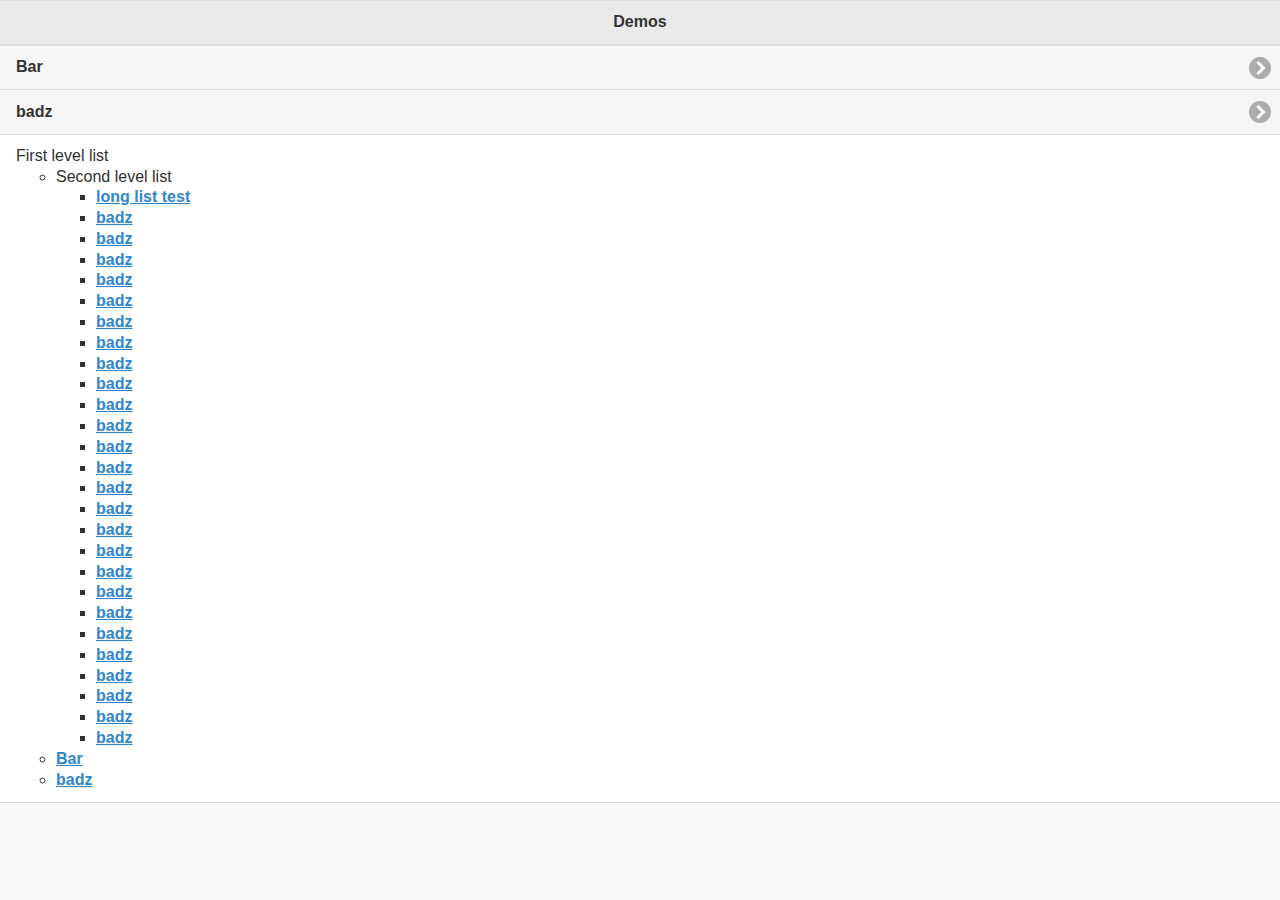
<file: Mobile/beta.html>
<html>
<head>
<script type="text/javascript" src="js/jquery-1.4.5.js"></script>
<script type="text/javascript" src="js/jquery.mobile-1.4.5.min.js"></script>
<script type="text/javascript" src="js/beta.js"></script>
<link rel="stylesheet" href="css/themes/default/jquery.mobile-1.4.5.min.css" />
<style type="text/css">
#custom-div .ui-block-a {
    width: 72% !important;
}

#custom-div .ui-block-b {
    width: 28% !important;    
}
#logo-image{
	outline-offset:-10px;  
    border: 10px solid #999;
  	text-align: center;
  	width: 70%;
}
</style>
</head>
<body>
	<div data-role="page" id="demo" data-hash="false">

		<div data-role="header">
			<h1>Demos</h1>
		</div>
		<!-- /header -->

		<div data-role="content">
			<ul data-role="listview">
				<li><a href="#bar" data-panel="main" id="default">Bar</a></li>
				<li><a href="#badz" data-panel="main">badz</a></li>
				<li>First level list
					<ul>
						<li>Second level list
							<ul>
								<li><a href="#bar" data-panel="main">long list test</a></li>
								<li><a href="#badz" data-panel="main">badz</a></li>
								<li><a href="#badz" data-panel="main">badz</a></li>
								<li><a href="#badz" data-panel="main">badz</a></li>
								<li><a href="#badz" data-panel="main">badz</a></li>
								<li><a href="#badz" data-panel="main">badz</a></li>
								<li><a href="#badz" data-panel="main">badz</a></li>
								<li><a href="#badz" data-panel="main">badz</a></li>
								<li><a href="#badz" data-panel="main">badz</a></li>
								<li><a href="#badz" data-panel="main">badz</a></li>
								<li><a href="#badz" data-panel="main">badz</a></li>
								<li><a href="#badz" data-panel="main">badz</a></li>
								<li><a href="#badz" data-panel="main">badz</a></li>
								<li><a href="#badz" data-panel="main">badz</a></li>
								<li><a href="#badz" data-panel="main">badz</a></li>
								<li><a href="#badz" data-panel="main">badz</a></li>
								<li><a href="#badz" data-panel="main">badz</a></li>
								<li><a href="#badz" data-panel="main">badz</a></li>
								<li><a href="#badz" data-panel="main">badz</a></li>
								<li><a href="#badz" data-panel="main">badz</a></li>
								<li><a href="#badz" data-panel="main">badz</a></li>
								<li><a href="#badz" data-panel="main">badz</a></li>
								<li><a href="#badz" data-panel="main">badz</a></li>
								<li><a href="#badz" data-panel="main">badz</a></li>
								<li><a href="#badz" data-panel="main">badz</a></li>
								<li><a href="#badz" data-panel="main">badz</a></li>
								<li><a href="#badz" data-panel="main">badz</a></li>
							</ul>
						</li>
						<li><a href="#bar" data-panel="main">Bar</a></li>
						<li><a href="#badz" data-panel="main">badz</a></li>
					</ul>
				</li>
			</ul>
		</div>
		<!-- /content -->
	</div>
	<!-- /page -->

	<div data-role="page" id="facturas">

			<div data-role="header" data-backbtn="false">
				<h1>Factura Electronica Venta</h1>
			</div>
			<!-- /header -->

			<div data-role="content">
				<!--           <p>I should have loaded when you opened the demo tab. because i am default for the demo tab (using data-context)</p>     -->
				<!--           <p><a href="#badz">Back to badz</a></p> -->

				<!--           <div data-role="collapsible"> -->
				<!--             <h3>I'm a header</h3> -->
				<!--             <p>I'm the collapsible content. By default I'm closed, but you can click the header to open me.</p> -->
				<!--           </div> -->

				<!--           <div data-role="collapsible-set"> -->
				<!--             <div data-role="collapsible" data-collapsed="false"> -->
				<!--               <h3>Section 1</h3> -->
				<!--               <p>I'm the collapsible set content for section B.</p> -->
				<!--             </div> -->

				<!--             <div data-role="collapsible"> -->
				<!--               <h3>Section 2</h3> -->
				<!--               <p>I'm the collapsible set content for section B.</p> -->
				<!--             </div> -->

				<form action="#" method="get">

					<div id="custom-div" class="ui-grid-a">
						<div class="ui-block-a">
							<div class="ui-grid-a">
								<div class="ui-block-a">
									<label for="rsocial">Raz&oacute;n Social:</label> <input
										type="text" name="rsocial" id="rsocial" value="" />
								</div>
								<div class="ui-block-b">
									<label for="email">Email:</label> <input cols="40" rows="8"
										name="email" id="email"></input>
								</div>
								<div class="ui-block-a">
									<label for="giro">Giro:</label> <input type="text" name="giro"
										id="giro" value="" />
								</div>
								<div class="ui-block-b">
									<label for="celular">Celular:</label> <input cols="40" rows="8"
										name="celular" id="celular"></input>
								</div>
								<div class="ui-block-a">
									<label for="direccion" class="select">Direcci&oacute;n
										Comercial:</label> <select name="direccion" id="direccion">
										<option value="ae_1">Los alerces 1025</option>
										<option value="ae_2">Calle elfic 9912</option>
										<option value="ae_3">Av. Vicu&ntilde;a Mackenna 231</option>
									</select>
								</div>
								<div class="ui-block-b">
									<label for="telefono">Telefono:</label> <input cols="40" rows="8" name="telefono" id="telefono"></input>
								</div>
								<div class="ui-block-a">
									<label for="comuna">Comuna:</label> <input cols="40" rows="8" name="comuna" id="comuna"></input>
								</div>
								<div class="ui-block-b">
									<label for="ciudad">Ciudad/Localidad:</label> <input cols="40" rows="8" name="ciudad" id="ciudad"></input>
								</div>
							</div>
						</div>
						<div class="ui-block-b" id="logo-image">
							<img alt="alt..." src="images/sample.png" />
							<h3>
								RUT 18079442-5<br> Factura Electronica<br> N&#176;
								FOLIO: 00001
							</h3>
						</div>
					</div>
					<div class="ui-grid-a">
						<div class="ui-block-a">
							<label for="aeconomica" class="select">Act. Economica::</label> <select name="aeconomica" id="aeconomica">
								<option value="ae_1">Fabricacion de insumos</option>
								<option value="ae_2">Venta de insumos</option>
								<option value="ae_3">Venta de articulos informaticos</option>
							</select>
						</div>
						<div class="ui-block-b">
							<label for="fecha">Fecha:</label> <input type="text" name="fecha"
								id="fecha" data-role="date">
						</div>
					</div>
					<hr>
					<div data-role="fieldcontain">
						<label for="cliente" class="select">Cliente:</label> <select name="cliente" id="cliente">
							<option value="e_1">EMPRESA 1</option>
							<option value="e_2">EMPRESA 2</option>
							<option value="e_3">EMPRESA 3</option>
						</select>
					</div>
					<div data-role="fieldcontain">
						<div class="ui-grid-a">
							<div class="ui-block-a">
								<label for="c_rsocial">Raz&oacute;n Social:</label> <input
									type="text" name="c_rsocial" id="c_rsocial" value="" />
							</div>
							<div class="ui-block-b">
								<label for="c_direccion">Direccion:</label> <input cols="40" rows="8" name="c_direccion" id="c_direccion"></input>
							</div>
						</div>
					</div>
					<div data-role="fieldcontain">
						<div class="ui-grid-a">
							<div class="ui-block-a">
								<label for="c_comuna">Comuna:</label> <input
									type="text" name="c_comuna" id="c_comuna" value="" />
							</div>
							<div class="ui-block-b">
								<label for="c_ciudad">Ciudad/Localidad:</label> <input name="c_ciudad" id="c_ciudad"></input>
							</div>
						</div>
					</div>
					<div data-role="fieldcontain">
						<label for="c_giro" class="select">Giro:</label> <select name="c_giro" id="c_giro">
							<option value="c_1">Inmobiliria KYA</option>
							<option value="c_2">Distribuidora de articulos ficticios</option>
							<option value="c_2">Compra y venta de propiedades KYA</option>
						</select>
					</div>
					<div data-role="fieldcontain">
						<div class="ui-grid-a">
							<div class="ui-block-a">
								<label for="c_contacto">Contacto:</label> <input type="text"
									name="c_contacto" id="c_contacto" value="" />
							</div>
							<div class="ui-block-b">
								<label for="c_factura">Rut solicitante:</label> <input
									name="c_factura" id="c_factura"></input>
							</div>
						</div>
					</div>
				<hr>
				<div data-role="fieldcontain">
					<table data-role="table" id="table-column-toggle" data-mode="columntoggle" class="ui-responsive table-stroke">
						<thead>
							<tr>
								<th data-priority="1" id="agregar_producto"><a href="#" class="ui-btn ui-shadow ui-corner-all ui-icon-plus ui-btn-icon-notext ui-btn-inline" >Agregar</a></th>
								<th data-priority="1">Cod Prod.</th>
								<th data-priority="5">Nombre Producto</th>
								<th data-priority="2">Descripcion</th>
								<th data-priority="1">Cantidad</th>
								<th data-priority="1">U. Medida</th>
								<th data-priority="2">Precio</th>
								<th data-priority="1">% Desc.</th>
								<th data-priority="2"><abbr title="Rotten Tomato Rating">Sub Total</abbr></th>
							</tr>
						</thead>
						<tbody>
							<tr class="trs" id="trs_1">
								<td id="eliminar_producto_1" class="eliminar_producto">
									<a href="#" class="ui-btn ui-shadow ui-corner-all ui-icon-minus ui-btn-icon-notext ui-btn-inline">Eliminar</a>
								</td>
								<td>
								<select name="cod_producto_1" id="cod_producto_1">
										<option id="p_1" value="">01 (Impr.)</option>
										<option id="p_2" value="">02 (Insumos)</option>
										<option id="p_3" value="">03 (Tintas)</option>
								</select>
								</td>
								<td><input name="n_producto_1" id="n_producto_1"></input></td>
								<td><input name="d_producto_1" id="d_producto_1"></input></td>
								<td><input name="c_producto_1" id="c_producto_1"></input></td>
								<td><input name="u_producto_1" id="u_producto_1"></input></td>
								<td><input name="p_producto_1" id="p_producto_1"></input></td>
								<td><input name="desc_producto_1" id="desc_producto_1"></input></td>
								<td><input name="sub_producto_1" id="sub_producto_1"></input></td>
							</tr>
						</tbody>
					</table>
				</div>
				<div data-role="fieldcontain">
					<div class="ui-grid-a">
						<div class="ui-block-a"></div>
						<div class="ui-block-b">
							<div data-role="fieldcontain">
								<label for="sub_total">Sub Total:</label> <input type="number"
									name="sub_total" id="sub_total" pattern="[0-9]*" value="0"
									disabled>
							</div>
							<div data-role="fieldcontain">
								<label for="desc">Descuento Global % : </label> <input
									type="number" name="desc" id="desc" pattern="[0-9]*" value="0"
									disabled>
							</div>
							<div data-role="fieldcontain">
								<label for="neto">Monto Neto:</label> <input type="number"
									name="neto" id="neto" pattern="[0-9]*" value="0" disabled>
							</div>
							<div data-role="fieldcontain">
								<label for="iva">IVA: (19%)</label> <input type="number"
									name="iva" id="iva" pattern="[0-9]*" value="0" disabled>
							</div>
							<div data-role="fieldcontain">
								<label for="total">Total:</label> <input type="number"
									name="total" id="total" pattern="[0-9]*" value="0" disabled>
							</div>
						</div>
					</div>
				</div>
				<hr>
				<div data-role="fieldcontain">
					<fieldset class="ui-grid-b">
						<div class="ui-block-a">
							<button type="submit" data-theme="d">Validar y Visualizar</button>
						</div>
						<div class="ui-block-b">
							<button type="submit" data-theme="a">Limpiar Documento</button>
						</div>
						<div class="ui-block-c">
							<button type="submit" data-theme="a">Volver</button>
						</div>
					</fieldset>
				</div>
				</form>
			</div>

		</div>
		<!-- /content -->
</body>
</html>
</file>
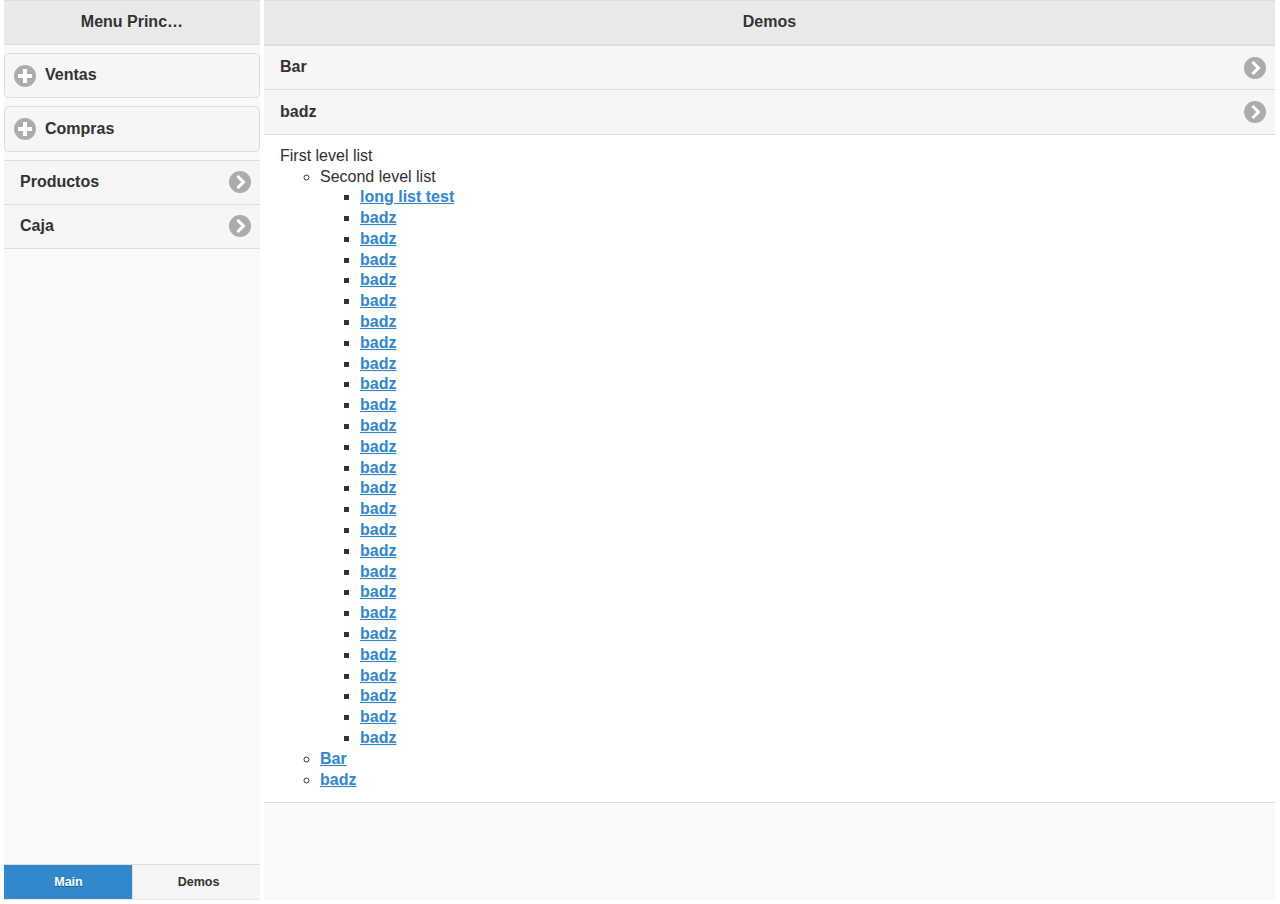
<file: Mobile/index2.html>
<!DOCTYPE html>
<html>
<head>
<meta charset="utf-8">
<meta name="viewport" content="width=device-width, initial-scale=1"> 
<meta name="keywords" content="HTML,CSS,XML,JavaScript">
<meta name="author" content="Alexis Orostica">
<title>#</title>
<script type="text/javascript" src="js/jquery-1.4.5.js"></script>
<script type="text/javascript" src="js/index2.js"></script>
<link rel="stylesheet" href="css/index2.css" />
</head>
<body>
<iframe frameBorder="0" scrolling="no" src="alpha.html" id="iframe_alpha"></iframe>
<iframe frameBorder="0"  src="beta.html" id="iframe_beta"></iframe>	
</body>
</html>
</file>
<file: Mobile/css/index.css>
#custom-div .ui-block-a {
    width: 72% !important;
}

#custom-div .ui-block-b {
    width: 28% !important;    
}
#logo-image{
	outline-offset:-10px;  
    border: 10px solid #999;
  	text-align: center;
  	width: 70%;
}
table { 
  width: 100%; 
  border-collapse: collapse; 
}
th { 
  font-weight: bold; 
}
td, th { 
  padding: 6px; 
  border: 1px solid #ccc; 
  text-align: left; 
}
</file>
<file: Mobile/css/index2.css>
html, body {
	height: 100%;
	width: 100%;
	overflow:no;
}
body {
    margin: 0;
    text-align: center;
}

#iframe_alpha {
	width: 20%;
	height: 100%;
}

#iframe_beta {
	width: 79%;
	height: 100%;
}
</file>
